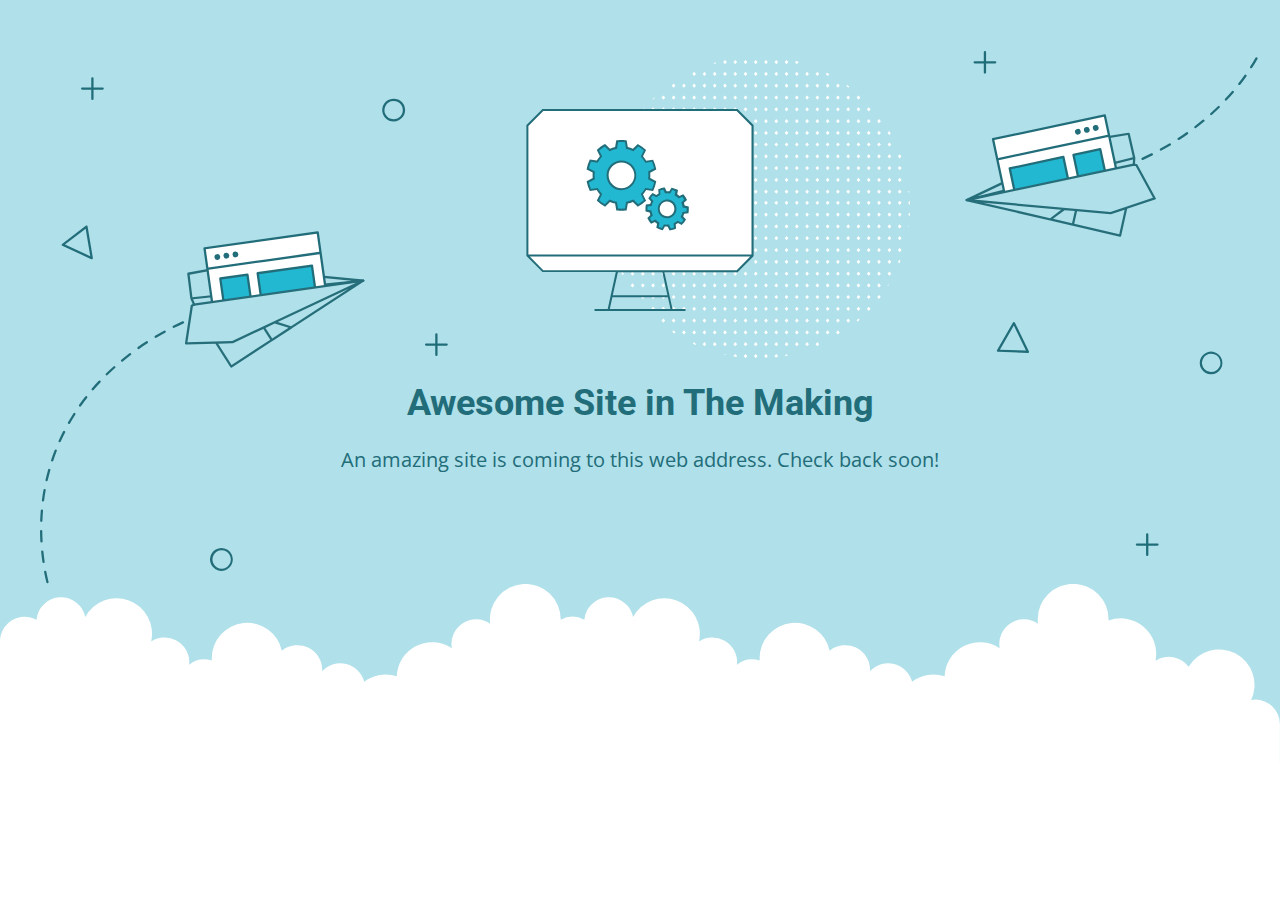
<file: Default.html>
<!DOCTYPE html>
<html lang="en">
<head>
    <meta charset="utf-8" />
    <meta name="viewport" content="width=device-width, initial-scale=1.0">
    <meta http-equiv="cache-control" content="no-store,max-age=0" />
    <meta name="robots" content="noindex" />
    <title>Under construction - Awesome site in the making!</title>
    <link href="https://fonts.googleapis.com/css?family=Open+Sans:400,700%7CRoboto:400,700" rel="stylesheet">
<style>
    * {
        box-sizing: border-box;
        -moz-box-sizing: border-box;
        -webkit-tap-highlight-color: transparent;
    }
    body {
        margin: 0;
        padding: 0;
        height: 100%;
        -webkit-text-size-adjust: 100%;
    }
    .fit-wide {
        position: relative;
        overflow: hidden;
        max-width: 1240px;
        margin: 0 auto;
        padding-top: 60px;
        padding-bottom: 60px;
        padding-left: 20px;
        padding-right: 20px;
    }
    .background-wrap { position: relative; }
    .background-wrap.cloud-blue { background-color: #b0e0e9; }
    .background-wrap.white { background-color: #fff; }
    .title { 
        position: relative; 
        text-align: center;
        margin: 20px auto 10px;
    }
    .title--regular { font-family: 'Roboto', Arial, sans-serif; }
    .title--size-large { font-size: 36px; line-height: 46px; }
    .title--size-semimedium { font-size: 20px; line-height: 28px; }
    .title--weight-normal { font-weight: 400; }
    .title--weight-bold { font-weight: 700; }
    .title--subtitle { 
        padding-bottom: 40px; 
        font-family: 'Open Sans', Arial ,sans-serif; 
        text-align: center;
    }
    .error h1,
    .error p { color: #226d7a; }
    .error--bg__cover {
        position: absolute;
        top: 0;
        width: 100%;
    }
    .error--shape__clouds svg {
        display: block;
    }
    .abstract-half-dot--circle {
        z-index: 0;
        position: absolute;
        left: 15em;
        right: 0;
        width: 300px;
        height: 300px;
        margin: 0 auto;
    }
    .icon-graphic {
        z-index: 1;
        position: relative;
        width: 300px;
        height: 300px;
        margin: 0 auto;
    }
    @media screen and (max-width: 767px) {
        .error--bg__cover { display: none; }
        .abstract-half-dot--circle { left: 0; }
    }
</style>
</head>
<body>
    <div id="container">
        <section class="error content background-wrap cloud-blue">
            <div class="fit-wide">
                <div class="error--bg__cover">
                    <svg id="b84d9c26-c1f1-49ed-af6c-5d5d2e52a772" data-name="Layer 1" xmlns="http://www.w3.org/2000/svg" viewBox="0 0 1085.037 591.033"><title>bg_under_construction</title><path d="M44.929,591.033a1,1,0,0,1-.8-.395c-1.814-2.385-3.607-4.846-5.331-7.313a1,1,0,0,1,1.64-1.146c1.708,2.446,3.485,4.884,5.283,7.249a1,1,0,0,1-.795,1.605Zm-10.314-14.77a1,1,0,0,1-.843-.46c-1.619-2.533-3.207-5.131-4.719-7.722a1,1,0,0,1,1.727-1.008c1.5,2.567,3.072,5.143,4.677,7.651a1,1,0,0,1-.842,1.539ZM25.54,560.705a1,1,0,0,1-.885-.532c-1.406-2.657-2.776-5.375-4.069-8.083a1,1,0,0,1,1.8-.862c1.281,2.683,2.638,5.377,4.031,8.009a1,1,0,0,1-.882,1.468Zm-7.763-16.251a1,1,0,0,1-.92-.608c-1.18-2.759-2.317-5.584-3.38-8.391a1,1,0,1,1,1.87-.709c1.053,2.783,2.18,5.58,3.349,8.315a1,1,0,0,1-.526,1.313A1.012,1.012,0,0,1,17.777,544.454ZM11.4,527.612a1,1,0,0,1-.949-.686c-.943-2.851-1.836-5.76-2.657-8.649a1,1,0,0,1,1.924-.547c.813,2.862,1.7,5.744,2.632,8.569a1,1,0,0,1-.636,1.262A.983.983,0,0,1,11.4,527.612Zm-4.916-17.32a1,1,0,0,1-.972-.769c-.694-2.923-1.333-5.9-1.9-8.845a1,1,0,1,1,1.964-.377c.56,2.918,1.192,5.865,1.88,8.759a1,1,0,0,1-.742,1.2A.968.968,0,0,1,6.488,510.292ZM3.1,492.613a1,1,0,0,1-.988-.855c-.435-2.971-.808-5.992-1.11-8.978a1,1,0,1,1,1.99-.2c.3,2.957.668,5.947,1.1,8.89a1,1,0,0,1-.844,1.133A.918.918,0,0,1,3.1,492.613Zm-1.8-17.9a1,1,0,0,1-1-.945c-.166-3-.265-6.039-.294-9.041a1,1,0,0,1,.99-1.009H1a1,1,0,0,1,1,.99c.029,2.972.127,5.982.292,8.949a1,1,0,0,1-.944,1.054Zm-.17-17.994H1.085a1,1,0,0,1-.963-1.036c.11-3,.293-6.038.542-9.03a1,1,0,0,1,1.993.166c-.247,2.962-.427,5.968-.536,8.938A1,1,0,0,1,1.122,456.714Zm1.5-17.929a.976.976,0,0,1-.132-.009,1,1,0,0,1-.862-1.121c.392-2.977.859-5.983,1.391-8.938a1,1,0,1,1,1.968.353C4.462,432,4,434.97,3.613,437.915A1,1,0,0,1,2.623,438.785Zm3.189-17.707a1.03,1.03,0,0,1-.226-.025,1,1,0,0,1-.75-1.2c.673-2.928,1.427-5.878,2.239-8.765A1,1,0,1,1,9,411.63c-.8,2.857-1.55,5.775-2.216,8.672A1,1,0,0,1,5.812,421.078Zm4.871-17.317a1,1,0,0,1-.949-1.317c.952-2.845,1.986-5.706,3.077-8.5a1,1,0,1,1,1.863.727c-1.078,2.766-2.1,5.6-3.043,8.411A1,1,0,0,1,10.683,403.761Zm6.532-16.752a1.018,1.018,0,0,1-.408-.087,1,1,0,0,1-.5-1.322c1.227-2.742,2.54-5.488,3.9-8.16a1,1,0,0,1,1.782.906c-1.345,2.644-2.643,5.359-3.857,8.071A1,1,0,0,1,17.215,387.009Zm8.151-16.033a.988.988,0,0,1-.5-.132,1,1,0,0,1-.372-1.364c1.485-2.6,3.06-5.2,4.681-7.74a1,1,0,1,1,1.685,1.076c-1.6,2.513-3.161,5.089-4.63,7.656A1,1,0,0,1,25.366,370.976Zm9.678-15.163a1,1,0,0,1-.815-1.578c1.727-2.439,3.544-4.882,5.4-7.257a1,1,0,1,1,1.577,1.231c-1.836,2.35-3.634,4.767-5.343,7.182A1,1,0,0,1,35.044,355.813ZM46.116,341.63a1,1,0,0,1-.759-1.651c1.944-2.268,3.976-4.533,6.039-6.734a1,1,0,1,1,1.459,1.368c-2.043,2.179-4.055,4.422-5.979,6.668A1,1,0,0,1,46.116,341.63ZM58.424,328.5a1,1,0,0,1-.7-1.715c2.134-2.087,4.354-4.169,6.6-6.187a1,1,0,0,1,1.338,1.487c-2.224,2-4.423,4.062-6.537,6.13A1,1,0,0,1,58.424,328.5Zm13.385-12.041a1,1,0,0,1-.639-1.77c2.3-1.9,4.679-3.8,7.078-5.631a1,1,0,0,1,1.214,1.589c-2.377,1.818-4.738,3.7-7.016,5.582A1,1,0,0,1,71.809,316.456ZM86.116,305.52a1,1,0,0,1-.577-1.817c2.442-1.722,4.961-3.429,7.488-5.073a1,1,0,0,1,1.091,1.675c-2.507,1.632-5,3.325-7.427,5.033A1,1,0,0,1,86.116,305.52Zm15.1-9.827a1,1,0,0,1-.516-1.858c2.571-1.542,5.209-3.06,7.841-4.513a1,1,0,1,1,.966,1.751c-2.611,1.441-5.228,2.947-7.777,4.477A1,1,0,0,1,101.213,295.693Zm15.777-8.706a1,1,0,0,1-.452-1.893c2.7-1.366,5.445-2.688,8.152-3.932a1,1,0,0,1,.835,1.818c-2.684,1.233-5.4,2.544-8.085,3.9A1,1,0,0,1,116.99,286.987Z" fill="#226d7a"/><path d="M964.741,140.005a1,1,0,0,1-.418-1.909c2.685-1.233,5.4-2.545,8.084-3.9a1,1,0,1,1,.9,1.785c-2.7,1.365-5.444,2.688-8.152,3.932A1,1,0,0,1,964.741,140.005Zm16.086-8.126a1,1,0,0,1-.485-1.875c2.61-1.44,5.227-2.947,7.779-4.477a1,1,0,1,1,1.029,1.714c-2.572,1.544-5.211,3.062-7.841,4.514A1,1,0,0,1,980.827,131.879Zm15.449-9.27a1,1,0,0,1-.547-1.838c2.513-1.636,5.011-3.329,7.427-5.032a1,1,0,0,1,1.152,1.634c-2.435,1.718-4.955,3.425-7.487,5.074A1.006,1.006,0,0,1,996.276,122.609Zm14.717-10.383a1,1,0,0,1-.609-1.794c2.375-1.814,4.736-3.692,7.018-5.582a1,1,0,1,1,1.275,1.54c-2.3,1.907-4.683,3.8-7.078,5.631A1,1,0,0,1,1010.993,112.226Zm13.863-11.488a1,1,0,0,1-.669-1.744c2.221-2,4.42-4.06,6.536-6.13a1,1,0,0,1,1.4,1.43c-2.136,2.089-4.356,4.171-6.6,6.187A1,1,0,0,1,1024.856,100.738Zm12.864-12.59a1,1,0,0,1-.729-1.684c2.047-2.183,4.058-4.427,5.98-6.668a1,1,0,0,1,1.518,1.3c-1.941,2.264-3.973,4.529-6.039,6.734A1,1,0,0,1,1037.72,88.148Zm11.71-13.665a1,1,0,0,1-.787-1.616c1.83-2.342,3.627-4.758,5.343-7.182a1,1,0,0,1,1.633,1.156c-1.735,2.449-3.551,4.891-5.4,7.257A1,1,0,0,1,1049.43,74.483ZM1059.823,59.8a1,1,0,0,1-.842-1.538c1.6-2.506,3.158-5.082,4.631-7.656a1,1,0,1,1,1.736.993c-1.489,2.6-3.064,5.207-4.681,7.739A1,1,0,0,1,1059.823,59.8Zm8.93-15.613a1,1,0,0,1-.89-1.453c1.343-2.64,2.64-5.356,3.857-8.071a1,1,0,1,1,1.825.817c-1.23,2.746-2.542,5.491-3.9,8.16A1,1,0,0,1,1068.753,44.184Zm7.35-16.411a.986.986,0,0,1-.363-.069,1,1,0,0,1-.569-1.3c1.077-2.759,2.1-5.589,3.044-8.41a1,1,0,0,1,1.9.634c-.953,2.852-1.989,5.713-3.077,8.5A1,1,0,0,1,1076.1,27.773Zm5.707-17.055a.969.969,0,0,1-.271-.038,1,1,0,0,1-.693-1.233c.8-2.856,1.55-5.774,2.216-8.672a1,1,0,0,1,1.949.448c-.674,2.93-1.426,5.879-2.239,8.766A1,1,0,0,1,1081.81,10.718Z" fill="#226d7a"/><path d="M309.461,106.337a9.971,9.971,0,0,1-7.251-3.106h0a10.012,10.012,0,1,1,7.251,3.106Zm0-17.992a8,8,0,0,0-5.8,13.508h0a8,8,0,1,0,5.8-13.508Z" fill="#226d7a"/><path d="M158.863,499.538l-.261,0a10.019,10.019,0,1,1,.261,0Zm-.012-18a8.042,8.042,0,1,0,.208,0C158.99,481.539,158.92,481.538,158.851,481.538Z" fill="#226d7a"/><path d="M1024.863,327.538c-.087,0-.174,0-.261,0a9.927,9.927,0,1,1,.261,0Zm-.012-18a8,8,0,0,0-5.794,13.511h0a7.945,7.945,0,0,0,5.6,2.486,8.038,8.038,0,0,0,5.715-2.2,8,8,0,0,0-5.309-13.8Z" fill="#226d7a"/><path d="M45.272,226.85a1,1,0,0,1-.417-.09L19.49,215.14a1,1,0,0,1-.191-1.7l20.758-15.9a1,1,0,0,1,1.594.629l4.607,27.516a1,1,0,0,1-.986,1.165ZM21.835,214.014l22.139,10.142-4.021-24.018Z" fill="#226d7a"/><path d="M864.386,308.865h-.037l-26.128-.969a1,1,0,0,1-.828-1.5L851.37,282.25a.968.968,0,0,1,.9-.5,1,1,0,0,1,.863.564l12.152,25.114a1,1,0,0,1-.9,1.435Zm-24.429-2.906,22.8.845-10.606-21.92Z" fill="#226d7a"/><path d="M54.856,76.538h-8v-8a1,1,0,0,0-2,0v8h-8a1,1,0,0,0,0,2h8v8a1,1,0,0,0,2,0v-8h8a1,1,0,1,0,0-2Z" fill="#206d7a"/><path d="M355.856,300.538h-8v-8a1,1,0,0,0-2,0v8h-8a1,1,0,0,0,0,2h8v8a1,1,0,0,0,2,0v-8h8a1,1,0,0,0,0-2Z" fill="#206d7a"/><path d="M977.856,475.538h-8v-8a1,1,0,0,0-2,0v8h-8a1,1,0,0,0,0,2h8v8a1,1,0,0,0,2,0v-8h8a1,1,0,0,0,0-2Z" fill="#206d7a"/><path d="M835.856,53.538h-8v-8a1,1,0,0,0-2,0v8h-8a1,1,0,0,0,0,2h8v8a1,1,0,1,0,2,0v-8h8a1,1,0,0,0,0-2Z" fill="#206d7a"/><path d="M283.817,245.786c0-.022.013-.042.018-.064a1.045,1.045,0,0,0,.008-.2c0-.03.011-.056.008-.085,0-.011-.008-.019-.009-.029s0-.027,0-.04v0c0-.007-.006-.014-.008-.02a.985.985,0,0,0-.088-.253.787.787,0,0,0-.039-.07c-.006-.009-.006-.02-.012-.029s-.04-.036-.057-.058a.974.974,0,0,0-.121-.143.887.887,0,0,0-.078-.059.917.917,0,0,0-.086-.05.981.981,0,0,0-.137-.07.917.917,0,0,0-.119-.038.785.785,0,0,0-.082-.015c-.022,0-.041-.015-.063-.017L160,232.857a1.019,1.019,0,0,0-.281.013l-30.052,5.685a1,1,0,0,0-.807,1.1l2.662,21.56a1.015,1.015,0,0,0,.074.272l1.966,4.574-1.156.577a1,1,0,0,0-.542.745l-5,33a1,1,0,0,0,.989,1.15h.027l25.641-.706L166.5,321.225a1,1,0,0,0,.632.44.949.949,0,0,0,.212.023,1,1,0,0,0,.545-.161l35.45-23.063a.819.819,0,0,0,.091-.041c.024-.015.036-.038.057-.055L220.349,287.4a.985.985,0,0,0,.134-.086L283.4,246.376c.023-.014.035-.038.056-.054a.98.98,0,0,0,.136-.121.848.848,0,0,0,.06-.072c.019-.026.036-.051.052-.078a.98.98,0,0,0,.072-.154A.863.863,0,0,0,283.817,245.786ZM203.178,296.18l-5.9-9.233,8.092-3.811,12.136,3.725Zm16.509-10.74-11.631-3.57,62-29.2Zm-59.732-50.579L272.732,245.58,133.39,260l-2.427-19.656ZM133.767,268.2l1.536-.768a1,1,0,0,0,.472-1.289l-1.8-4.191,143.139-14.814L168.2,298.427l-39.18,1.078Zm33.874,51.1-11.788-18.532,12.615-.347a1,1,0,0,0,.4-.1l26.583-12.519,6.052,9.464Z" fill="#256e7a"/><polygon points="249.581 250.259 242.998 203.42 143.972 217.337 150.573 264.308 249.581 250.259" fill="#fff"/><path d="M149.583,264.448l1.98-.281-3.957-28.154,48.523-6.82,48.523-6.819,3.939,28.026,1.98-.281-6.583-46.838a1,1,0,0,0-1.129-.852l-99.026,13.918a1,1,0,0,0-.852,1.129Zm92.564-59.9,2.227,15.844-48.523,6.82-48.523,6.819L145.1,218.188Z" fill="#226d7a"/><polygon points="184.236 259.531 181.538 240.333 157.771 243.673 160.474 262.903 184.236 259.531" fill="#22b8d1"/><polygon points="240.67 251.524 237.983 232.4 190.45 239.08 193.146 258.267 240.67 251.524" fill="#22b8d1"/><path d="M194.137,258.126l-2.558-18.195,45.553-6.4,2.548,18.135,1.98-.281-2.687-19.122a1,1,0,0,0-1.129-.852l-47.533,6.681a1,1,0,0,0-.851,1.129l2.7,19.188Z" fill="#226d7a"/><path d="M161.464,262.762,158.9,244.524l21.787-3.062,2.558,18.21,1.981-.281-2.7-19.2a1,1,0,0,0-1.13-.851l-23.766,3.34a1,1,0,0,0-.851,1.129l2.7,19.231Z" fill="#226d7a"/><path d="M154.779,222.382a2.537,2.537,0,1,1-2.128,2.824,2.5,2.5,0,0,1,2.128-2.824" fill="#226d7a"/><path d="M162.7,221.269a2.537,2.537,0,1,1-2.128,2.823,2.5,2.5,0,0,1,2.128-2.823" fill="#226d7a"/><path d="M170.623,220.155a2.538,2.538,0,1,1-2.128,2.824,2.5,2.5,0,0,1,2.128-2.824" fill="#226d7a"/><path d="M134.855,267.538a1,1,0,0,1-.14-1.99l148-21a1,1,0,1,1,.282,1.98l-148,21A.988.988,0,0,1,134.855,267.538Z" fill="#256e7a"/><path d="M810.138,175.693a.98.98,0,0,0,.121.12c.025.02.049.038.075.056s.053.032.082.047a.991.991,0,0,0,.169.067c.025.008.044.026.07.032l73.125,16.944a.9.9,0,0,0,.155.036l19.6,4.542c.026.008.046.026.072.032a.859.859,0,0,0,.1.008l41.2,9.547a1,1,0,0,0,.568-.035.941.941,0,0,0,.191-.094,1,1,0,0,0,.443-.63l5.214-23.6,24.336-8.106.026-.009a1,1,0,0,0,.536-1.419l-15.986-29.3a1,1,0,0,0-.763-.515l-1.284-.147.283-4.97a.947.947,0,0,0-.024-.281l-4.872-21.17a1,1,0,0,0-1.136-.763l-30.185,4.936a1.007,1.007,0,0,0-.268.084L810.452,174.137c-.02.01-.034.027-.054.037s-.048.026-.072.042a.944.944,0,0,0-.1.078.92.92,0,0,0-.1.112c-.022.026-.045.048-.065.076s-.037.053-.052.082a.986.986,0,0,0-.065.177.621.621,0,0,0-.034.074c0,.01,0,.02,0,.031,0,.026-.01.051-.013.078a1,1,0,0,0,0,.268c0,.007,0,.015,0,.022v0c0,.013.01.024.013.037s0,.02,0,.031c.008.028.027.049.037.077a.931.931,0,0,0,.077.187.522.522,0,0,0,.038.054A1.1,1.1,0,0,0,810.138,175.693Zm76.289,15.826,10.131-7.651,8.907.814-2.39,10.7Zm-61.081-14.153L893.6,183.6l-9.709,7.333Zm126.492-59.155,4.442,19.3L820.409,171.618l102.31-48.645Zm22.056,54.928-37.186,12.387L816.825,174.579,956.4,139.544l-.259,4.554a1,1,0,0,0,.884,1.051l1.706.2Zm-68.871,22.689,2.45-10.963,29.261,2.672a1.009,1.009,0,0,0,.408-.048l11.972-3.988-4.738,21.446Z" fill="#256e7a"/><polygon points="843.764 168.096 833.93 121.83 931.745 101.039 941.606 147.435 843.764 168.096" fill="#fff"/><path d="M932.723,100.831a1,1,0,0,0-1.186-.77l-97.815,20.791a1,1,0,0,0-.77,1.186l9.834,46.265,1.957-.413-5.885-27.683,47.93-10.188,47.929-10.187,5.911,27.809,1.957-.413Zm-1.749,1.394,3.327,15.65-47.929,10.188-47.93,10.188L835.116,122.6Z" fill="#226d7a"/><polygon points="908.34 154.46 904.309 135.496 927.785 130.506 931.822 149.501 908.34 154.46" fill="#22b8d1"/><polygon points="852.57 166.237 848.555 147.347 895.506 137.367 899.534 156.319 852.57 166.237" fill="#22b8d1"/><path d="M898.556,156.526l-3.82-17.972-44.995,9.563,3.807,17.913-1.956.414-4.016-18.889a1,1,0,0,1,.771-1.186l46.951-9.98a1,1,0,0,1,1.186.771l4.029,18.953Z" fill="#226d7a"/><path d="M930.844,149.708l-3.829-18.015-21.52,4.574,3.824,17.986-1.957.413L903.331,135.7a1,1,0,0,1,.77-1.186l23.476-4.99a1,1,0,0,1,1.186.771l4.037,19Z" fill="#226d7a"/><path d="M923.315,109.476a2.538,2.538,0,1,0,2.965,1.926,2.5,2.5,0,0,0-2.965-1.926" fill="#226d7a"/><path d="M915.489,111.139a2.538,2.538,0,1,0,2.966,1.926,2.5,2.5,0,0,0-2.966-1.926" fill="#226d7a"/><path d="M907.664,112.8a2.537,2.537,0,1,0,2.965,1.925,2.5,2.5,0,0,0-2.965-1.925" fill="#226d7a"/><path d="M957.482,145.094a1,1,0,0,0-.55-1.918L810.675,174.062a1,1,0,1,0,.413,1.957l146.257-30.885A1.075,1.075,0,0,0,957.482,145.094Z" fill="#256e7a"/></svg>
                </div>
                <div>
                    <div class="abstract-half-dot--circle">
                        <svg id="a57f7293-9654-4013-9c82-7cad22fc3689" data-name="Layer 1" xmlns="http://www.w3.org/2000/svg" viewBox="0 0 300 298.181"><title>circle_dots</title><polygon points="145.742 133.848 147.581 131.734 145.742 129.621 143.904 131.734 145.742 133.848" fill="#fff"/><polygon points="145.742 122.041 147.581 119.928 145.742 117.814 143.904 119.928 145.742 122.041" fill="#fff"/><polygon points="145.742 110.235 147.581 108.122 145.742 106.008 143.904 108.122 145.742 110.235" fill="#fff"/><polygon points="145.742 98.429 147.581 96.316 145.742 94.202 143.904 96.316 145.742 98.429" fill="#fff"/><polygon points="145.742 86.624 147.581 84.51 145.742 82.396 143.904 84.51 145.742 86.624" fill="#fff"/><polygon points="156.015 129.621 154.177 131.734 156.015 133.848 157.854 131.734 156.015 129.621" fill="#fff"/><polygon points="156.015 117.814 154.177 119.928 156.015 122.041 157.854 119.928 156.015 117.814" fill="#fff"/><polygon points="156.015 106.008 154.177 108.122 156.015 110.235 157.854 108.122 156.015 106.008" fill="#fff"/><polygon points="156.015 94.202 154.177 96.316 156.015 98.429 157.854 96.316 156.015 94.202" fill="#fff"/><polygon points="156.015 82.396 154.177 84.51 156.015 86.624 157.854 84.51 156.015 82.396" fill="#fff"/><polygon points="166.288 129.621 164.45 131.734 166.288 133.848 168.13 131.734 166.288 129.621" fill="#fff"/><polygon points="166.288 117.814 164.45 119.928 166.288 122.041 168.13 119.928 166.288 117.814" fill="#fff"/><polygon points="166.288 106.008 164.45 108.122 166.288 110.235 168.13 108.122 166.288 106.008" fill="#fff"/><polygon points="166.288 94.202 164.45 96.316 166.288 98.429 168.13 96.316 166.288 94.202" fill="#fff"/><polygon points="168.128 84.51 166.288 82.396 164.45 84.51 166.288 86.624 168.128 84.51" fill="#fff"/><polygon points="176.563 129.621 174.724 131.734 176.563 133.848 178.401 131.734 176.563 129.621" fill="#fff"/><polygon points="176.563 117.814 174.724 119.928 176.563 122.041 178.401 119.928 176.563 117.814" fill="#fff"/><polygon points="176.563 106.008 174.724 108.122 176.563 110.235 178.401 108.122 176.563 106.008" fill="#fff"/><polygon points="176.563 94.202 174.724 96.316 176.563 98.429 178.401 96.316 176.563 94.202" fill="#fff"/><polygon points="176.563 82.396 174.724 84.51 176.563 86.624 178.401 84.51 176.563 82.396" fill="#fff"/><polygon points="186.835 129.621 184.997 131.734 186.835 133.848 188.674 131.734 186.835 129.621" fill="#fff"/><polygon points="186.835 117.814 184.997 119.928 186.835 122.041 188.674 119.928 186.835 117.814" fill="#fff"/><polygon points="186.835 106.008 184.997 108.122 186.835 110.235 188.674 108.122 186.835 106.008" fill="#fff"/><polygon points="186.835 94.202 184.997 96.316 186.835 98.429 188.674 96.316 186.835 94.202" fill="#fff"/><polygon points="186.835 82.396 184.997 84.51 186.835 86.624 188.674 84.51 186.835 82.396" fill="#fff"/><polygon points="197.11 129.621 195.268 131.734 197.11 133.848 198.948 131.734 197.11 129.621" fill="#fff"/><polygon points="197.11 117.814 195.268 119.928 197.11 122.041 198.948 119.928 197.11 117.814" fill="#fff"/><polygon points="197.11 106.008 195.268 108.122 197.11 110.235 198.948 108.122 197.11 106.008" fill="#fff"/><polygon points="197.11 94.202 195.268 96.316 197.11 98.429 198.948 96.316 197.11 94.202" fill="#fff"/><polygon points="197.11 82.396 195.27 84.51 197.11 86.624 198.948 84.51 197.11 82.396" fill="#fff"/><polygon points="207.383 129.621 205.545 131.734 207.383 133.848 209.221 131.734 207.383 129.621" fill="#fff"/><polygon points="207.383 117.814 205.545 119.928 207.383 122.041 209.221 119.928 207.383 117.814" fill="#fff"/><polygon points="207.383 106.008 205.545 108.122 207.383 110.235 209.221 108.122 207.383 106.008" fill="#fff"/><polygon points="207.383 94.202 205.545 96.316 207.383 98.429 209.221 96.316 207.383 94.202" fill="#fff"/><polygon points="207.383 82.396 205.545 84.51 207.383 86.624 209.221 84.51 207.383 82.396" fill="#fff"/><polygon points="217.656 129.621 215.817 131.734 217.656 133.848 219.497 131.734 217.656 129.621" fill="#fff"/><polygon points="217.656 117.814 215.817 119.928 217.656 122.041 219.497 119.928 217.656 117.814" fill="#fff"/><polygon points="217.656 106.008 215.817 108.122 217.656 110.235 219.497 108.122 217.656 106.008" fill="#fff"/><polygon points="217.656 94.202 215.817 96.316 217.656 98.429 219.497 96.316 217.656 94.202" fill="#fff"/><polygon points="219.496 84.51 217.656 82.396 215.817 84.51 217.656 86.624 219.496 84.51" fill="#fff"/><polygon points="227.93 129.621 226.092 131.734 227.93 133.848 229.769 131.734 227.93 129.621" fill="#fff"/><polygon points="227.93 117.814 226.092 119.928 227.93 122.041 229.769 119.928 227.93 117.814" fill="#fff"/><polygon points="227.93 106.008 226.092 108.122 227.93 110.235 229.769 108.122 227.93 106.008" fill="#fff"/><polygon points="227.93 94.202 226.092 96.316 227.93 98.429 229.769 96.316 227.93 94.202" fill="#fff"/><polygon points="227.93 82.396 226.092 84.51 227.93 86.624 229.769 84.51 227.93 82.396" fill="#fff"/><polygon points="238.203 129.621 236.365 131.734 238.203 133.848 240.042 131.734 238.203 129.621" fill="#fff"/><polygon points="238.203 117.814 236.365 119.928 238.203 122.041 240.042 119.928 238.203 117.814" fill="#fff"/><polygon points="238.203 106.008 236.365 108.122 238.203 110.235 240.042 108.122 238.203 106.008" fill="#fff"/><polygon points="238.203 94.202 236.365 96.316 238.203 98.429 240.042 96.316 238.203 94.202" fill="#fff"/><polygon points="238.203 82.396 236.365 84.51 238.203 86.624 240.042 84.51 238.203 82.396" fill="#fff"/><polygon points="248.478 133.848 250.316 131.734 248.478 129.621 246.636 131.734 248.478 133.848" fill="#fff"/><polygon points="248.478 122.041 250.316 119.928 248.478 117.814 246.636 119.928 248.478 122.041" fill="#fff"/><polygon points="248.478 110.235 250.316 108.122 248.478 106.008 246.636 108.122 248.478 110.235" fill="#fff"/><polygon points="248.478 98.429 250.316 96.316 248.478 94.202 246.636 96.316 248.478 98.429" fill="#fff"/><polygon points="246.638 84.51 248.478 86.624 250.316 84.51 248.478 82.396 246.638 84.51" fill="#fff"/><polygon points="258.751 129.621 256.912 131.734 258.751 133.848 260.589 131.734 258.751 129.621" fill="#fff"/><polygon points="258.751 117.814 256.912 119.928 258.751 122.041 260.589 119.928 258.751 117.814" fill="#fff"/><polygon points="258.751 106.008 256.912 108.122 258.751 110.235 260.589 108.122 258.751 106.008" fill="#fff"/><polygon points="258.751 94.202 256.912 96.316 258.751 98.429 260.589 96.316 258.751 94.202" fill="#fff"/><polygon points="258.751 82.396 256.912 84.51 258.751 86.624 260.589 84.51 258.751 82.396" fill="#fff"/><polygon points="269.023 129.621 267.185 131.734 269.023 133.848 270.865 131.734 269.023 129.621" fill="#fff"/><polygon points="269.023 117.814 267.185 119.928 269.023 122.041 270.865 119.928 269.023 117.814" fill="#fff"/><polygon points="269.023 106.008 267.185 108.122 269.023 110.235 270.865 108.122 269.023 106.008" fill="#fff"/><polygon points="269.023 94.202 267.185 96.316 269.023 98.429 270.865 96.316 269.023 94.202" fill="#fff"/><polygon points="270.863 84.51 269.023 82.396 267.185 84.51 269.023 86.624 270.863 84.51" fill="#fff"/><polygon points="145.742 75.064 147.581 72.95 145.742 70.837 143.904 72.95 145.742 75.064" fill="#fff"/><polygon points="145.742 63.258 147.581 61.144 145.742 59.031 143.904 61.144 145.742 63.258" fill="#fff"/><polygon points="145.742 51.452 147.581 49.338 145.742 47.225 143.904 49.338 145.742 51.452" fill="#fff"/><polygon points="145.742 39.646 147.581 37.532 145.742 35.419 143.904 37.532 145.742 39.646" fill="#fff"/><polygon points="145.742 27.84 147.581 25.726 145.742 23.612 143.904 25.726 145.742 27.84" fill="#fff"/><polygon points="147.581 13.92 145.742 11.806 143.904 13.92 145.742 16.033 147.581 13.92" fill="#fff"/><polygon points="143.904 2.114 145.742 4.227 147.581 2.114 145.742 0 143.904 2.114" fill="#fff"/><polygon points="156.015 70.837 154.177 72.95 156.015 75.064 157.854 72.95 156.015 70.837" fill="#fff"/><polygon points="156.015 59.031 154.177 61.144 156.015 63.258 157.854 61.144 156.015 59.031" fill="#fff"/><polygon points="156.015 47.225 154.177 49.338 156.015 51.452 157.854 49.338 156.015 47.225" fill="#fff"/><polygon points="156.015 35.419 154.177 37.532 156.015 39.646 157.854 37.532 156.015 35.419" fill="#fff"/><polygon points="156.015 23.612 154.177 25.726 156.015 27.84 157.854 25.726 156.015 23.612" fill="#fff"/><polygon points="156.015 11.806 154.177 13.92 156.015 16.033 157.854 13.92 156.015 11.806" fill="#fff"/><polygon points="156.015 0 154.177 2.114 156.015 4.227 157.854 2.114 156.015 0" fill="#fff"/><polygon points="166.288 70.837 164.45 72.95 166.288 75.064 168.13 72.95 166.288 70.837" fill="#fff"/><polygon points="166.288 59.031 164.45 61.144 166.288 63.258 168.13 61.144 166.288 59.031" fill="#fff"/><polygon points="166.288 47.225 164.45 49.338 166.288 51.452 168.13 49.338 166.288 47.225" fill="#fff"/><polygon points="166.288 35.419 164.45 37.532 166.288 39.646 168.13 37.532 166.288 35.419" fill="#fff"/><polygon points="166.288 23.612 164.45 25.726 166.288 27.84 168.13 25.726 166.288 23.612" fill="#fff"/><polygon points="166.288 11.806 164.45 13.92 166.288 16.033 168.13 13.92 166.288 11.806" fill="#fff"/><polygon points="166.288 0 164.45 2.114 166.288 4.227 168.13 2.114 166.288 0" fill="#fff"/><polygon points="176.563 70.837 174.724 72.95 176.563 75.064 178.401 72.95 176.563 70.837" fill="#fff"/><polygon points="176.563 59.031 174.724 61.144 176.563 63.258 178.401 61.144 176.563 59.031" fill="#fff"/><polygon points="176.563 47.225 174.724 49.338 176.563 51.452 178.401 49.338 176.563 47.225" fill="#fff"/><polygon points="176.563 35.419 174.724 37.532 176.563 39.646 178.401 37.532 176.563 35.419" fill="#fff"/><polygon points="176.563 23.612 174.724 25.726 176.563 27.84 178.401 25.726 176.563 23.612" fill="#fff"/><polygon points="176.563 11.806 174.724 13.92 176.563 16.033 178.401 13.92 176.563 11.806" fill="#fff"/><polygon points="176.563 0 174.724 2.114 176.563 4.227 178.401 2.114 176.563 0" fill="#fff"/><polygon points="186.835 70.837 184.997 72.95 186.835 75.064 188.674 72.95 186.835 70.837" fill="#fff"/><polygon points="186.835 59.031 184.997 61.144 186.835 63.258 188.674 61.144 186.835 59.031" fill="#fff"/><polygon points="186.835 47.225 184.997 49.338 186.835 51.452 188.674 49.338 186.835 47.225" fill="#fff"/><polygon points="186.835 35.419 184.997 37.532 186.835 39.646 188.674 37.532 186.835 35.419" fill="#fff"/><polygon points="186.835 23.612 184.997 25.726 186.835 27.84 188.674 25.726 186.835 23.612" fill="#fff"/><polygon points="186.835 11.806 184.997 13.92 186.835 16.033 188.674 13.92 186.835 11.806" fill="#fff"/><path d="M186.835,4.227l1.839-2.113-.31-.356c-.826-.225-1.651-.45-2.483-.661L185,2.114Z" fill="#fff"/><polygon points="197.11 70.837 195.268 72.95 197.11 75.064 198.948 72.95 197.11 70.837" fill="#fff"/><polygon points="197.11 59.031 195.268 61.144 197.11 63.258 198.948 61.144 197.11 59.031" fill="#fff"/><polygon points="197.11 47.225 195.268 49.338 197.11 51.452 198.948 49.338 197.11 47.225" fill="#fff"/><polygon points="197.11 35.419 195.268 37.532 197.11 39.646 198.948 37.532 197.11 35.419" fill="#fff"/><polygon points="197.11 23.612 195.268 25.726 197.11 27.84 198.948 25.726 197.11 23.612" fill="#fff"/><polygon points="197.11 11.806 195.268 13.92 197.11 16.033 198.948 13.92 197.11 11.806" fill="#fff"/><polygon points="207.383 70.837 205.545 72.95 207.383 75.064 209.221 72.95 207.383 70.837" fill="#fff"/><polygon points="207.383 59.031 205.545 61.144 207.383 63.258 209.221 61.144 207.383 59.031" fill="#fff"/><polygon points="207.383 47.225 205.545 49.338 207.383 51.452 209.221 49.338 207.383 47.225" fill="#fff"/><polygon points="207.383 35.419 205.545 37.532 207.383 39.646 209.221 37.532 207.383 35.419" fill="#fff"/><polygon points="207.383 23.612 205.545 25.726 207.383 27.84 209.221 25.726 207.383 23.612" fill="#fff"/><polygon points="207.383 11.806 205.545 13.92 207.383 16.033 209.221 13.92 207.383 11.806" fill="#fff"/><polygon points="217.656 70.837 215.817 72.95 217.656 75.064 219.497 72.95 217.656 70.837" fill="#fff"/><polygon points="217.656 59.031 215.817 61.144 217.656 63.258 219.497 61.144 217.656 59.031" fill="#fff"/><polygon points="217.656 47.225 215.817 49.338 217.656 51.452 219.497 49.338 217.656 47.225" fill="#fff"/><polygon points="217.656 35.419 215.817 37.532 217.656 39.646 219.497 37.532 217.656 35.419" fill="#fff"/><polygon points="217.656 23.612 215.817 25.726 217.656 27.84 219.497 25.726 217.656 23.612" fill="#fff"/><path d="M217.656,16.033l1.753-2.011c-.842-.445-1.685-.887-2.535-1.317l-1.057,1.215Z" fill="#fff"/><polygon points="227.93 70.837 226.092 72.95 227.93 75.064 229.769 72.95 227.93 70.837" fill="#fff"/><polygon points="227.93 59.031 226.092 61.144 227.93 63.258 229.769 61.144 227.93 59.031" fill="#fff"/><polygon points="227.93 47.225 226.092 49.338 227.93 51.452 229.769 49.338 227.93 47.225" fill="#fff"/><polygon points="227.93 35.419 226.092 37.532 227.93 39.646 229.769 37.532 227.93 35.419" fill="#fff"/><polygon points="227.93 23.612 226.092 25.726 227.93 27.84 229.769 25.726 227.93 23.612" fill="#fff"/><polygon points="238.203 70.837 236.365 72.95 238.203 75.064 240.042 72.95 238.203 70.837" fill="#fff"/><polygon points="238.203 59.031 236.365 61.144 238.203 63.258 240.042 61.144 238.203 59.031" fill="#fff"/><polygon points="238.203 47.225 236.365 49.338 238.203 51.452 240.042 49.338 238.203 47.225" fill="#fff"/><polygon points="238.203 35.419 236.365 37.532 238.203 39.646 240.042 37.532 238.203 35.419" fill="#fff"/><path d="M236.365,25.726,238.2,27.84l1.084-1.246c-.744-.555-1.5-1.1-2.25-1.641Z" fill="#fff"/><polygon points="248.478 75.064 250.316 72.95 248.478 70.837 246.636 72.95 248.478 75.064" fill="#fff"/><polygon points="248.478 63.258 250.316 61.144 248.478 59.031 246.636 61.144 248.478 63.258" fill="#fff"/><polygon points="250.316 49.338 248.478 47.225 246.636 49.338 248.478 51.452 250.316 49.338" fill="#fff"/><polygon points="246.636 37.532 248.478 39.646 250.316 37.532 248.478 35.419 246.636 37.532" fill="#fff"/><polygon points="258.751 70.837 256.912 72.95 258.751 75.064 260.589 72.95 258.751 70.837" fill="#fff"/><polygon points="258.751 59.031 256.912 61.144 258.751 63.258 260.589 61.144 258.751 59.031" fill="#fff"/><polygon points="258.751 47.225 256.912 49.338 258.751 51.452 260.589 49.338 258.751 47.225" fill="#fff"/><polygon points="269.023 70.837 267.185 72.95 269.023 75.064 270.865 72.95 269.023 70.837" fill="#fff"/><polygon points="269.023 59.031 267.185 61.144 269.023 63.258 270.865 61.144 269.023 59.031" fill="#fff"/><polygon points="279.445 129.621 277.607 131.734 279.445 133.848 281.284 131.734 279.445 129.621" fill="#fff"/><polygon points="279.445 117.814 277.607 119.928 279.445 122.041 281.284 119.928 279.445 117.814" fill="#fff"/><polygon points="279.445 106.008 277.607 108.122 279.445 110.235 281.284 108.122 279.445 106.008" fill="#fff"/><polygon points="279.445 94.202 277.607 96.316 279.445 98.429 281.284 96.316 279.445 94.202" fill="#fff"/><polygon points="279.445 82.396 277.607 84.51 279.445 86.624 281.284 84.51 279.445 82.396" fill="#fff"/><polygon points="289.718 129.621 287.88 131.734 289.718 133.848 291.56 131.734 289.718 129.621" fill="#fff"/><polygon points="289.718 117.814 287.88 119.928 289.718 122.041 291.56 119.928 289.718 117.814" fill="#fff"/><polygon points="289.718 106.008 287.88 108.122 289.718 110.235 291.56 108.122 289.718 106.008" fill="#fff"/><path d="M287.88,96.316l1.838,2.113,1.515-1.739c-.151-.422-.3-.846-.451-1.267L289.718,94.2Z" fill="#fff"/><path d="M299.092,130.656l-.938,1.078,1.192,1.37Q299.229,131.877,299.092,130.656Z" fill="#fff"/><path d="M279.445,75.064l1.241-1.427q-.721-1.278-1.466-2.541l-1.613,1.854Z" fill="#fff"/><polygon points="1.838 129.621 0 131.734 1.838 133.848 3.677 131.734 1.838 129.621" fill="#fff"/><polygon points="1.838 117.814 0 119.928 1.838 122.041 3.677 119.928 1.838 117.814" fill="#fff"/><path d="M1.838,110.235l1.839-2.113-1.534-1.764q-.456,1.6-.876,3.22Z" fill="#fff"/><polygon points="12.113 129.621 10.271 131.734 12.113 133.848 13.951 131.734 12.113 129.621" fill="#fff"/><polygon points="12.113 117.814 10.271 119.928 12.113 122.041 13.951 119.928 12.113 117.814" fill="#fff"/><polygon points="12.113 106.008 10.271 108.122 12.113 110.235 13.951 108.122 12.113 106.008" fill="#fff"/><polygon points="12.113 94.202 10.271 96.316 12.113 98.429 13.951 96.316 12.113 94.202" fill="#fff"/><polygon points="12.113 82.396 10.273 84.51 12.113 86.624 13.951 84.51 12.113 82.396" fill="#fff"/><polygon points="22.533 129.621 20.695 131.734 22.533 133.848 24.371 131.734 22.533 129.621" fill="#fff"/><polygon points="22.533 117.814 20.695 119.928 22.533 122.041 24.371 119.928 22.533 117.814" fill="#fff"/><polygon points="22.533 106.008 20.695 108.122 22.533 110.235 24.371 108.122 22.533 106.008" fill="#fff"/><polygon points="22.533 94.202 20.695 96.316 22.533 98.429 24.371 96.316 22.533 94.202" fill="#fff"/><polygon points="22.533 82.396 20.695 84.51 22.533 86.624 24.371 84.51 22.533 82.396" fill="#fff"/><polygon points="32.808 129.621 30.966 131.734 32.808 133.848 34.646 131.734 32.808 129.621" fill="#fff"/><polygon points="32.808 117.814 30.966 119.928 32.808 122.041 34.646 119.928 32.808 117.814" fill="#fff"/><polygon points="32.808 106.008 30.966 108.122 32.808 110.235 34.646 108.122 32.808 106.008" fill="#fff"/><polygon points="32.808 94.202 30.966 96.316 32.808 98.429 34.646 96.316 32.808 94.202" fill="#fff"/><polygon points="32.808 82.396 30.968 84.51 32.808 86.624 34.646 84.51 32.808 82.396" fill="#fff"/><polygon points="43.08 129.621 41.242 131.734 43.08 133.848 44.919 131.734 43.08 129.621" fill="#fff"/><polygon points="43.08 117.814 41.242 119.928 43.08 122.041 44.919 119.928 43.08 117.814" fill="#fff"/><polygon points="43.08 106.008 41.242 108.122 43.08 110.235 44.919 108.122 43.08 106.008" fill="#fff"/><polygon points="43.08 94.202 41.242 96.316 43.08 98.429 44.919 96.316 43.08 94.202" fill="#fff"/><polygon points="43.08 82.396 41.242 84.51 43.08 86.624 44.919 84.51 43.08 82.396" fill="#fff"/><polygon points="53.353 129.621 51.515 131.734 53.353 133.848 55.195 131.734 53.353 129.621" fill="#fff"/><polygon points="53.353 117.814 51.515 119.928 53.353 122.041 55.195 119.928 53.353 117.814" fill="#fff"/><polygon points="53.353 106.008 51.515 108.122 53.353 110.235 55.195 108.122 53.353 106.008" fill="#fff"/><polygon points="53.353 94.202 51.515 96.316 53.353 98.429 55.195 96.316 53.353 94.202" fill="#fff"/><polygon points="55.193 84.51 53.353 82.396 51.515 84.51 53.353 86.624 55.193 84.51" fill="#fff"/><polygon points="63.628 129.621 61.789 131.734 63.628 133.848 65.466 131.734 63.628 129.621" fill="#fff"/><polygon points="63.628 117.814 61.789 119.928 63.628 122.041 65.466 119.928 63.628 117.814" fill="#fff"/><polygon points="63.628 106.008 61.789 108.122 63.628 110.235 65.466 108.122 63.628 106.008" fill="#fff"/><polygon points="63.628 94.202 61.789 96.316 63.628 98.429 65.466 96.316 63.628 94.202" fill="#fff"/><polygon points="63.628 82.396 61.789 84.51 63.628 86.624 65.466 84.51 63.628 82.396" fill="#fff"/><polygon points="73.901 129.621 72.062 131.734 73.901 133.848 75.739 131.734 73.901 129.621" fill="#fff"/><polygon points="73.901 117.814 72.062 119.928 73.901 122.041 75.739 119.928 73.901 117.814" fill="#fff"/><polygon points="73.901 106.008 72.062 108.122 73.901 110.235 75.739 108.122 73.901 106.008" fill="#fff"/><polygon points="73.901 94.202 72.062 96.316 73.901 98.429 75.739 96.316 73.901 94.202" fill="#fff"/><polygon points="73.901 82.396 72.062 84.51 73.901 86.624 75.739 84.51 73.901 82.396" fill="#fff"/><polygon points="84.174 129.621 82.335 131.734 84.174 133.848 86.015 131.734 84.174 129.621" fill="#fff"/><polygon points="84.174 117.814 82.335 119.928 84.174 122.041 86.015 119.928 84.174 117.814" fill="#fff"/><polygon points="84.174 106.008 82.335 108.122 84.174 110.235 86.015 108.122 84.174 106.008" fill="#fff"/><polygon points="84.174 94.202 82.335 96.316 84.174 98.429 86.015 96.316 84.174 94.202" fill="#fff"/><polygon points="86.014 84.51 84.174 82.396 82.335 84.51 84.174 86.624 86.014 84.51" fill="#fff"/><polygon points="94.448 129.621 92.61 131.734 94.448 133.848 96.286 131.734 94.448 129.621" fill="#fff"/><polygon points="94.448 117.814 92.61 119.928 94.448 122.041 96.286 119.928 94.448 117.814" fill="#fff"/><polygon points="94.448 106.008 92.61 108.122 94.448 110.235 96.286 108.122 94.448 106.008" fill="#fff"/><polygon points="94.448 94.202 92.61 96.316 94.448 98.429 96.286 96.316 94.448 94.202" fill="#fff"/><polygon points="94.448 82.396 92.61 84.51 94.448 86.624 96.286 84.51 94.448 82.396" fill="#fff"/><polygon points="104.721 129.621 102.883 131.734 104.721 133.848 106.559 131.734 104.721 129.621" fill="#fff"/><polygon points="104.721 117.814 102.883 119.928 104.721 122.041 106.559 119.928 104.721 117.814" fill="#fff"/><polygon points="104.721 106.008 102.883 108.122 104.721 110.235 106.559 108.122 104.721 106.008" fill="#fff"/><polygon points="104.721 94.202 102.883 96.316 104.721 98.429 106.559 96.316 104.721 94.202" fill="#fff"/><polygon points="104.721 82.396 102.883 84.51 104.721 86.624 106.559 84.51 104.721 82.396" fill="#fff"/><polygon points="114.996 129.621 113.154 131.734 114.996 133.848 116.834 131.734 114.996 129.621" fill="#fff"/><polygon points="114.996 117.814 113.154 119.928 114.996 122.041 116.834 119.928 114.996 117.814" fill="#fff"/><polygon points="114.996 106.008 113.154 108.122 114.996 110.235 116.834 108.122 114.996 106.008" fill="#fff"/><polygon points="114.996 94.202 113.154 96.316 114.996 98.429 116.834 96.316 114.996 94.202" fill="#fff"/><polygon points="114.996 82.396 113.156 84.51 114.996 86.624 116.834 84.51 114.996 82.396" fill="#fff"/><polygon points="125.268 133.848 127.107 131.734 125.268 129.621 123.43 131.734 125.268 133.848" fill="#fff"/><polygon points="125.268 122.041 127.107 119.928 125.268 117.814 123.43 119.928 125.268 122.041" fill="#fff"/><polygon points="125.268 110.235 127.107 108.122 125.268 106.008 123.43 108.122 125.268 110.235" fill="#fff"/><polygon points="125.268 98.429 127.107 96.316 125.268 94.202 123.43 96.316 125.268 98.429" fill="#fff"/><polygon points="125.268 86.624 127.107 84.51 125.268 82.396 123.43 84.51 125.268 86.624" fill="#fff"/><polygon points="135.541 133.848 137.383 131.734 135.541 129.621 133.703 131.734 135.541 133.848" fill="#fff"/><polygon points="135.541 122.041 137.383 119.928 135.541 117.814 133.703 119.928 135.541 122.041" fill="#fff"/><polygon points="135.541 110.235 137.383 108.122 135.541 106.008 133.703 108.122 135.541 110.235" fill="#fff"/><polygon points="135.541 98.429 137.383 96.316 135.541 94.202 133.703 96.316 135.541 98.429" fill="#fff"/><polygon points="135.541 86.624 137.381 84.51 135.541 82.396 133.703 84.51 135.541 86.624" fill="#fff"/><polygon points="22.533 70.837 20.695 72.95 22.533 75.064 24.371 72.95 22.533 70.837" fill="#fff"/><path d="M22.533,63.258l1.838-2.114-.387-.445c-.55.779-1.1,1.559-1.634,2.349Z" fill="#fff"/><polygon points="32.808 70.837 30.966 72.95 32.808 75.064 34.646 72.95 32.808 70.837" fill="#fff"/><polygon points="32.808 59.031 30.966 61.144 32.808 63.258 34.646 61.144 32.808 59.031" fill="#fff"/><path d="M32.808,51.452l1.838-2.114-.9-1.037c-.616.7-1.222,1.416-1.825,2.132Z" fill="#fff"/><polygon points="43.08 70.837 41.242 72.95 43.08 75.064 44.919 72.95 43.08 70.837" fill="#fff"/><polygon points="43.08 59.031 41.242 61.144 43.08 63.258 44.919 61.144 43.08 59.031" fill="#fff"/><polygon points="43.08 47.225 41.242 49.338 43.08 51.452 44.919 49.338 43.08 47.225" fill="#fff"/><path d="M43.08,39.646l1.839-2.114-.342-.393q-1.016.947-2.015,1.911Z" fill="#fff"/><polygon points="53.353 70.837 51.515 72.95 53.353 75.064 55.195 72.95 53.353 70.837" fill="#fff"/><polygon points="53.353 59.031 51.515 61.144 53.353 63.258 55.195 61.144 53.353 59.031" fill="#fff"/><polygon points="53.353 47.225 51.515 49.338 53.353 51.452 55.195 49.338 53.353 47.225" fill="#fff"/><polygon points="53.353 35.419 51.515 37.532 53.353 39.646 55.195 37.532 53.353 35.419" fill="#fff"/><polygon points="63.628 70.837 61.789 72.95 63.628 75.064 65.466 72.95 63.628 70.837" fill="#fff"/><polygon points="63.628 59.031 61.789 61.144 63.628 63.258 65.466 61.144 63.628 59.031" fill="#fff"/><polygon points="63.628 47.225 61.789 49.338 63.628 51.452 65.466 49.338 63.628 47.225" fill="#fff"/><polygon points="63.628 35.419 61.789 37.532 63.628 39.646 65.466 37.532 63.628 35.419" fill="#fff"/><polygon points="63.628 23.612 61.789 25.726 63.628 27.84 65.466 25.726 63.628 23.612" fill="#fff"/><polygon points="73.901 70.837 72.062 72.95 73.901 75.064 75.739 72.95 73.901 70.837" fill="#fff"/><polygon points="73.901 59.031 72.062 61.144 73.901 63.258 75.739 61.144 73.901 59.031" fill="#fff"/><polygon points="73.901 47.225 72.062 49.338 73.901 51.452 75.739 49.338 73.901 47.225" fill="#fff"/><polygon points="73.901 35.419 72.062 37.532 73.901 39.646 75.739 37.532 73.901 35.419" fill="#fff"/><polygon points="73.901 23.612 72.062 25.726 73.901 27.84 75.739 25.726 73.901 23.612" fill="#fff"/><path d="M73.9,16.033l.476-.547c-.214.119-.429.237-.642.357Z" fill="#fff"/><polygon points="84.174 70.837 82.335 72.95 84.174 75.064 86.015 72.95 84.174 70.837" fill="#fff"/><polygon points="84.174 59.031 82.335 61.144 84.174 63.258 86.015 61.144 84.174 59.031" fill="#fff"/><polygon points="84.174 47.225 82.335 49.338 84.174 51.452 86.015 49.338 84.174 47.225" fill="#fff"/><polygon points="84.174 35.419 82.335 37.532 84.174 39.646 86.015 37.532 84.174 35.419" fill="#fff"/><polygon points="84.174 23.612 82.335 25.726 84.174 27.84 86.015 25.726 84.174 23.612" fill="#fff"/><polygon points="84.174 11.806 82.335 13.92 84.174 16.033 86.015 13.92 84.174 11.806" fill="#fff"/><polygon points="94.448 70.837 92.61 72.95 94.448 75.064 96.286 72.95 94.448 70.837" fill="#fff"/><polygon points="94.448 59.031 92.61 61.144 94.448 63.258 96.286 61.144 94.448 59.031" fill="#fff"/><polygon points="94.448 47.225 92.61 49.338 94.448 51.452 96.286 49.338 94.448 47.225" fill="#fff"/><polygon points="94.448 35.419 92.61 37.532 94.448 39.646 96.286 37.532 94.448 35.419" fill="#fff"/><polygon points="94.448 23.612 92.61 25.726 94.448 27.84 96.286 25.726 94.448 23.612" fill="#fff"/><polygon points="94.448 11.806 92.61 13.92 94.448 16.033 96.286 13.92 94.448 11.806" fill="#fff"/><polygon points="104.721 70.837 102.883 72.95 104.721 75.064 106.559 72.95 104.721 70.837" fill="#fff"/><polygon points="104.721 59.031 102.883 61.144 104.721 63.258 106.559 61.144 104.721 59.031" fill="#fff"/><polygon points="104.721 47.225 102.883 49.338 104.721 51.452 106.559 49.338 104.721 47.225" fill="#fff"/><polygon points="104.721 35.419 102.883 37.532 104.721 39.646 106.559 37.532 104.721 35.419" fill="#fff"/><polygon points="104.721 23.612 102.883 25.726 104.721 27.84 106.559 25.726 104.721 23.612" fill="#fff"/><polygon points="104.721 11.806 102.883 13.92 104.721 16.033 106.559 13.92 104.721 11.806" fill="#fff"/><path d="M104.721,4.227l1.759-2.022c-.937.266-1.868.545-2.8.828Z" fill="#fff"/><polygon points="114.996 70.837 113.154 72.95 114.996 75.064 116.834 72.95 114.996 70.837" fill="#fff"/><polygon points="114.996 59.031 113.154 61.144 114.996 63.258 116.834 61.144 114.996 59.031" fill="#fff"/><polygon points="114.996 47.225 113.154 49.338 114.996 51.452 116.834 49.338 114.996 47.225" fill="#fff"/><polygon points="114.996 35.419 113.154 37.532 114.996 39.646 116.834 37.532 114.996 35.419" fill="#fff"/><polygon points="114.996 23.612 113.154 25.726 114.996 27.84 116.834 25.726 114.996 23.612" fill="#fff"/><polygon points="114.996 11.806 113.154 13.92 114.996 16.033 116.834 13.92 114.996 11.806" fill="#fff"/><path d="M113.154,2.114,115,4.227l1.838-2.113-1.8-2.066-.1.023Z" fill="#fff"/><polygon points="125.268 75.064 127.107 72.95 125.268 70.837 123.43 72.95 125.268 75.064" fill="#fff"/><polygon points="125.268 63.258 127.107 61.144 125.268 59.031 123.43 61.144 125.268 63.258" fill="#fff"/><polygon points="125.268 51.452 127.107 49.338 125.268 47.225 123.43 49.338 125.268 51.452" fill="#fff"/><polygon points="125.268 39.646 127.107 37.532 125.268 35.419 123.43 37.532 125.268 39.646" fill="#fff"/><polygon points="125.268 27.84 127.107 25.726 125.268 23.612 123.43 25.726 125.268 27.84" fill="#fff"/><polygon points="125.268 16.033 127.107 13.92 125.268 11.806 123.43 13.92 125.268 16.033" fill="#fff"/><polygon points="127.107 2.114 125.268 0 123.43 2.114 125.268 4.227 127.107 2.114" fill="#fff"/><polygon points="135.541 75.064 137.383 72.95 135.541 70.837 133.703 72.95 135.541 75.064" fill="#fff"/><polygon points="135.541 63.258 137.383 61.144 135.541 59.031 133.703 61.144 135.541 63.258" fill="#fff"/><polygon points="135.541 51.452 137.383 49.338 135.541 47.225 133.703 49.338 135.541 51.452" fill="#fff"/><polygon points="135.541 39.646 137.383 37.532 135.541 35.419 133.703 37.532 135.541 39.646" fill="#fff"/><polygon points="135.541 27.84 137.383 25.726 135.541 23.612 133.703 25.726 135.541 27.84" fill="#fff"/><polygon points="135.541 16.033 137.383 13.92 135.541 11.806 133.703 13.92 135.541 16.033" fill="#fff"/><polygon points="137.383 2.114 135.541 0 133.703 2.114 135.541 4.227 137.383 2.114" fill="#fff"/><polygon points="145.742 286.348 147.581 284.234 145.742 282.121 143.904 284.234 145.742 286.348" fill="#fff"/><polygon points="145.742 274.542 147.581 272.428 145.742 270.315 143.904 272.428 145.742 274.542" fill="#fff"/><polygon points="145.742 262.736 147.581 260.622 145.742 258.509 143.904 260.622 145.742 262.736" fill="#fff"/><polygon points="145.742 250.929 147.581 248.815 145.742 246.702 143.904 248.815 145.742 250.929" fill="#fff"/><polygon points="145.742 239.123 147.581 237.01 145.742 234.896 143.904 237.01 145.742 239.123" fill="#fff"/><polygon points="154.177 284.234 156.015 286.348 157.854 284.234 156.015 282.121 154.177 284.234" fill="#fff"/><polygon points="156.015 270.315 154.177 272.428 156.015 274.542 157.854 272.428 156.015 270.315" fill="#fff"/><polygon points="156.015 258.509 154.177 260.622 156.015 262.736 157.854 260.622 156.015 258.509" fill="#fff"/><polygon points="156.015 246.702 154.177 248.815 156.015 250.929 157.854 248.815 156.015 246.702" fill="#fff"/><polygon points="156.015 234.896 154.177 237.01 156.015 239.123 157.854 237.01 156.015 234.896" fill="#fff"/><polygon points="164.45 284.234 166.288 286.348 168.13 284.234 166.288 282.121 164.45 284.234" fill="#fff"/><polygon points="166.288 270.315 164.45 272.428 166.288 274.542 168.13 272.428 166.288 270.315" fill="#fff"/><polygon points="166.288 258.509 164.45 260.622 166.288 262.736 168.13 260.622 166.288 258.509" fill="#fff"/><polygon points="166.288 246.702 164.45 248.815 166.288 250.929 168.13 248.815 166.288 246.702" fill="#fff"/><polygon points="166.288 234.896 164.45 237.01 166.288 239.123 168.13 237.01 166.288 234.896" fill="#fff"/><polygon points="174.724 284.234 176.563 286.348 178.401 284.234 176.563 282.121 174.724 284.234" fill="#fff"/><polygon points="176.563 270.315 174.724 272.428 176.563 274.542 178.401 272.428 176.563 270.315" fill="#fff"/><polygon points="176.563 258.509 174.724 260.622 176.563 262.736 178.401 260.622 176.563 258.509" fill="#fff"/><polygon points="176.563 246.702 174.724 248.815 176.563 250.929 178.401 248.815 176.563 246.702" fill="#fff"/><polygon points="176.563 234.896 174.724 237.01 176.563 239.123 178.401 237.01 176.563 234.896" fill="#fff"/><polygon points="184.997 284.234 186.835 286.348 188.674 284.234 186.835 282.121 184.997 284.234" fill="#fff"/><polygon points="186.835 270.315 184.997 272.428 186.835 274.542 188.674 272.428 186.835 270.315" fill="#fff"/><polygon points="186.835 258.509 184.997 260.622 186.835 262.736 188.674 260.622 186.835 258.509" fill="#fff"/><polygon points="186.835 246.702 184.997 248.815 186.835 250.929 188.674 248.815 186.835 246.702" fill="#fff"/><polygon points="186.835 234.896 184.997 237.01 186.835 239.123 188.674 237.01 186.835 234.896" fill="#fff"/><polygon points="195.268 284.234 197.11 286.348 198.948 284.234 197.11 282.121 195.268 284.234" fill="#fff"/><polygon points="197.11 270.315 195.268 272.428 197.11 274.542 198.948 272.428 197.11 270.315" fill="#fff"/><polygon points="197.11 258.509 195.268 260.622 197.11 262.736 198.948 260.622 197.11 258.509" fill="#fff"/><polygon points="197.11 246.702 195.268 248.815 197.11 250.929 198.948 248.815 197.11 246.702" fill="#fff"/><polygon points="197.11 234.896 195.268 237.01 197.11 239.123 198.948 237.01 197.11 234.896" fill="#fff"/><polygon points="205.545 284.234 207.383 286.348 209.221 284.234 207.383 282.121 205.545 284.234" fill="#fff"/><polygon points="207.383 270.315 205.545 272.428 207.383 274.542 209.221 272.428 207.383 270.315" fill="#fff"/><polygon points="207.383 258.509 205.545 260.622 207.383 262.736 209.221 260.622 207.383 258.509" fill="#fff"/><polygon points="207.383 246.702 205.545 248.815 207.383 250.929 209.221 248.815 207.383 246.702" fill="#fff"/><polygon points="207.383 234.896 205.545 237.01 207.383 239.123 209.221 237.01 207.383 234.896" fill="#fff"/><polygon points="215.817 272.428 217.656 274.542 219.497 272.428 217.656 270.315 215.817 272.428" fill="#fff"/><polygon points="217.656 258.509 215.817 260.622 217.656 262.736 219.497 260.622 217.656 258.509" fill="#fff"/><polygon points="217.656 246.702 215.817 248.815 217.656 250.929 219.497 248.815 217.656 246.702" fill="#fff"/><polygon points="217.656 234.896 215.817 237.01 217.656 239.123 219.497 237.01 217.656 234.896" fill="#fff"/><polygon points="226.092 272.428 227.93 274.542 229.769 272.428 227.93 270.315 226.092 272.428" fill="#fff"/><polygon points="227.93 258.509 226.092 260.622 227.93 262.736 229.769 260.622 227.93 258.509" fill="#fff"/><polygon points="227.93 246.702 226.092 248.815 227.93 250.929 229.769 248.815 227.93 246.702" fill="#fff"/><polygon points="227.93 234.896 226.092 237.01 227.93 239.123 229.769 237.01 227.93 234.896" fill="#fff"/><polygon points="236.365 260.622 238.203 262.736 240.042 260.622 238.203 258.509 236.365 260.622" fill="#fff"/><polygon points="238.203 246.702 236.365 248.815 238.203 250.929 240.042 248.815 238.203 246.702" fill="#fff"/><polygon points="238.203 234.896 236.365 237.01 238.203 239.123 240.042 237.01 238.203 234.896" fill="#fff"/><path d="M248.478,258.509l-1.842,2.113.929,1.067c.7-.6,1.391-1.22,2.081-1.837Z" fill="#fff"/><polygon points="248.478 250.929 250.316 248.815 248.478 246.702 246.636 248.815 248.478 250.929" fill="#fff"/><polygon points="248.478 239.123 250.316 237.01 248.478 234.896 246.636 237.01 248.478 239.123" fill="#fff"/><polygon points="260.589 248.815 258.751 246.702 256.912 248.815 258.751 250.929 260.589 248.815" fill="#fff"/><polygon points="256.912 237.01 258.751 239.123 260.589 237.01 258.751 234.896 256.912 237.01" fill="#fff"/><path d="M269.023,234.9l-1.838,2.114,1.766,2.03q.864-1.126,1.707-2.268Z" fill="#fff"/><polygon points="145.742 227.565 147.581 225.451 145.742 223.337 143.904 225.451 145.742 227.565" fill="#fff"/><polygon points="145.742 215.759 147.581 213.645 145.742 211.531 143.904 213.645 145.742 215.759" fill="#fff"/><polygon points="145.742 203.952 147.581 201.838 145.742 199.725 143.904 201.838 145.742 203.952" fill="#fff"/><polygon points="145.742 192.146 147.581 190.032 145.742 187.919 143.904 190.032 145.742 192.146" fill="#fff"/><polygon points="145.742 180.34 147.581 178.226 145.742 176.113 143.904 178.226 145.742 180.34" fill="#fff"/><polygon points="145.742 168.534 147.581 166.42 145.742 164.307 143.904 166.42 145.742 168.534" fill="#fff"/><polygon points="145.742 156.727 147.581 154.614 145.742 152.5 143.904 154.614 145.742 156.727" fill="#fff"/><polygon points="145.742 144.921 147.581 142.808 145.742 140.694 143.904 142.808 145.742 144.921" fill="#fff"/><polygon points="156.015 223.337 154.177 225.451 156.015 227.565 157.854 225.451 156.015 223.337" fill="#fff"/><polygon points="156.015 211.531 154.177 213.645 156.015 215.759 157.854 213.645 156.015 211.531" fill="#fff"/><polygon points="156.015 199.725 154.177 201.838 156.015 203.952 157.854 201.838 156.015 199.725" fill="#fff"/><polygon points="156.015 187.919 154.177 190.032 156.015 192.146 157.854 190.032 156.015 187.919" fill="#fff"/><polygon points="156.015 176.113 154.177 178.226 156.015 180.34 157.854 178.226 156.015 176.113" fill="#fff"/><polygon points="156.015 164.307 154.177 166.42 156.015 168.534 157.854 166.42 156.015 164.307" fill="#fff"/><polygon points="156.015 152.5 154.177 154.614 156.015 156.727 157.854 154.614 156.015 152.5" fill="#fff"/><polygon points="156.015 140.694 154.177 142.808 156.015 144.921 157.854 142.808 156.015 140.694" fill="#fff"/><polygon points="168.128 225.451 166.288 223.337 164.45 225.451 166.288 227.565 168.128 225.451" fill="#fff"/><polygon points="166.288 211.531 164.45 213.645 166.288 215.759 168.13 213.645 166.288 211.531" fill="#fff"/><polygon points="166.288 199.725 164.45 201.838 166.288 203.952 168.13 201.838 166.288 199.725" fill="#fff"/><polygon points="166.288 187.919 164.45 190.032 166.288 192.146 168.13 190.032 166.288 187.919" fill="#fff"/><polygon points="166.288 176.113 164.45 178.226 166.288 180.34 168.13 178.226 166.288 176.113" fill="#fff"/><polygon points="166.288 164.307 164.45 166.42 166.288 168.534 168.13 166.42 166.288 164.307" fill="#fff"/><polygon points="166.288 152.5 164.45 154.614 166.288 156.727 168.13 154.614 166.288 152.5" fill="#fff"/><polygon points="166.288 140.694 164.45 142.808 166.288 144.921 168.13 142.808 166.288 140.694" fill="#fff"/><polygon points="176.563 223.337 174.724 225.451 176.563 227.565 178.401 225.451 176.563 223.337" fill="#fff"/><polygon points="176.563 211.531 174.724 213.645 176.563 215.759 178.401 213.645 176.563 211.531" fill="#fff"/><polygon points="176.563 199.725 174.724 201.838 176.563 203.952 178.401 201.838 176.563 199.725" fill="#fff"/><polygon points="176.563 187.919 174.724 190.032 176.563 192.146 178.401 190.032 176.563 187.919" fill="#fff"/><polygon points="176.563 176.113 174.724 178.226 176.563 180.34 178.401 178.226 176.563 176.113" fill="#fff"/><polygon points="176.563 164.307 174.724 166.42 176.563 168.534 178.401 166.42 176.563 164.307" fill="#fff"/><polygon points="176.563 152.5 174.724 154.614 176.563 156.727 178.401 154.614 176.563 152.5" fill="#fff"/><polygon points="176.563 140.694 174.724 142.808 176.563 144.921 178.401 142.808 176.563 140.694" fill="#fff"/><polygon points="186.835 223.337 184.997 225.451 186.835 227.565 188.674 225.451 186.835 223.337" fill="#fff"/><polygon points="186.835 211.531 184.997 213.645 186.835 215.759 188.674 213.645 186.835 211.531" fill="#fff"/><polygon points="186.835 199.725 184.997 201.838 186.835 203.952 188.674 201.838 186.835 199.725" fill="#fff"/><polygon points="186.835 187.919 184.997 190.032 186.835 192.146 188.674 190.032 186.835 187.919" fill="#fff"/><polygon points="186.835 176.113 184.997 178.226 186.835 180.34 188.674 178.226 186.835 176.113" fill="#fff"/><polygon points="186.835 164.307 184.997 166.42 186.835 168.534 188.674 166.42 186.835 164.307" fill="#fff"/><polygon points="186.835 152.5 184.997 154.614 186.835 156.727 188.674 154.614 186.835 152.5" fill="#fff"/><polygon points="186.835 140.694 184.997 142.808 186.835 144.921 188.674 142.808 186.835 140.694" fill="#fff"/><polygon points="197.11 223.337 195.27 225.451 197.11 227.565 198.948 225.451 197.11 223.337" fill="#fff"/><polygon points="197.11 211.531 195.268 213.645 197.11 215.759 198.948 213.645 197.11 211.531" fill="#fff"/><polygon points="197.11 199.725 195.268 201.838 197.11 203.952 198.948 201.838 197.11 199.725" fill="#fff"/><polygon points="197.11 187.919 195.268 190.032 197.11 192.146 198.948 190.032 197.11 187.919" fill="#fff"/><polygon points="197.11 176.113 195.268 178.226 197.11 180.34 198.948 178.226 197.11 176.113" fill="#fff"/><polygon points="197.11 164.307 195.268 166.42 197.11 168.534 198.948 166.42 197.11 164.307" fill="#fff"/><polygon points="197.11 152.5 195.268 154.614 197.11 156.727 198.948 154.614 197.11 152.5" fill="#fff"/><polygon points="197.11 140.694 195.268 142.808 197.11 144.921 198.948 142.808 197.11 140.694" fill="#fff"/><polygon points="207.383 223.337 205.545 225.451 207.383 227.565 209.221 225.451 207.383 223.337" fill="#fff"/><polygon points="207.383 211.531 205.545 213.645 207.383 215.759 209.221 213.645 207.383 211.531" fill="#fff"/><polygon points="207.383 199.725 205.545 201.838 207.383 203.952 209.221 201.838 207.383 199.725" fill="#fff"/><polygon points="207.383 187.919 205.545 190.032 207.383 192.146 209.221 190.032 207.383 187.919" fill="#fff"/><polygon points="207.383 176.113 205.545 178.226 207.383 180.34 209.221 178.226 207.383 176.113" fill="#fff"/><polygon points="207.383 164.307 205.545 166.42 207.383 168.534 209.221 166.42 207.383 164.307" fill="#fff"/><polygon points="207.383 152.5 205.545 154.614 207.383 156.727 209.221 154.614 207.383 152.5" fill="#fff"/><polygon points="207.383 140.694 205.545 142.808 207.383 144.921 209.221 142.808 207.383 140.694" fill="#fff"/><polygon points="219.496 225.451 217.656 223.337 215.817 225.451 217.656 227.565 219.496 225.451" fill="#fff"/><polygon points="217.656 211.531 215.817 213.645 217.656 215.759 219.497 213.645 217.656 211.531" fill="#fff"/><polygon points="217.656 199.725 215.817 201.838 217.656 203.952 219.497 201.838 217.656 199.725" fill="#fff"/><polygon points="217.656 187.919 215.817 190.032 217.656 192.146 219.497 190.032 217.656 187.919" fill="#fff"/><polygon points="217.656 176.113 215.817 178.226 217.656 180.34 219.497 178.226 217.656 176.113" fill="#fff"/><polygon points="217.656 164.307 215.817 166.42 217.656 168.534 219.497 166.42 217.656 164.307" fill="#fff"/><polygon points="217.656 152.5 215.817 154.614 217.656 156.727 219.497 154.614 217.656 152.5" fill="#fff"/><polygon points="217.656 140.694 215.817 142.808 217.656 144.921 219.497 142.808 217.656 140.694" fill="#fff"/><polygon points="227.93 223.337 226.092 225.451 227.93 227.565 229.769 225.451 227.93 223.337" fill="#fff"/><polygon points="227.93 211.531 226.092 213.645 227.93 215.759 229.769 213.645 227.93 211.531" fill="#fff"/><polygon points="227.93 199.725 226.092 201.838 227.93 203.952 229.769 201.838 227.93 199.725" fill="#fff"/><polygon points="227.93 187.919 226.092 190.032 227.93 192.146 229.769 190.032 227.93 187.919" fill="#fff"/><polygon points="227.93 176.113 226.092 178.226 227.93 180.34 229.769 178.226 227.93 176.113" fill="#fff"/><polygon points="227.93 164.307 226.092 166.42 227.93 168.534 229.769 166.42 227.93 164.307" fill="#fff"/><polygon points="227.93 152.5 226.092 154.614 227.93 156.727 229.769 154.614 227.93 152.5" fill="#fff"/><polygon points="227.93 140.694 226.092 142.808 227.93 144.921 229.769 142.808 227.93 140.694" fill="#fff"/><polygon points="238.203 223.337 236.365 225.451 238.203 227.565 240.042 225.451 238.203 223.337" fill="#fff"/><polygon points="238.203 211.531 236.365 213.645 238.203 215.759 240.042 213.645 238.203 211.531" fill="#fff"/><polygon points="238.203 199.725 236.365 201.838 238.203 203.952 240.042 201.838 238.203 199.725" fill="#fff"/><polygon points="238.203 187.919 236.365 190.032 238.203 192.146 240.042 190.032 238.203 187.919" fill="#fff"/><polygon points="238.203 176.113 236.365 178.226 238.203 180.34 240.042 178.226 238.203 176.113" fill="#fff"/><polygon points="238.203 164.307 236.365 166.42 238.203 168.534 240.042 166.42 238.203 164.307" fill="#fff"/><polygon points="238.203 152.5 236.365 154.614 238.203 156.727 240.042 154.614 238.203 152.5" fill="#fff"/><polygon points="238.203 140.694 236.365 142.808 238.203 144.921 240.042 142.808 238.203 140.694" fill="#fff"/><polygon points="246.638 225.451 248.478 227.565 250.316 225.451 248.478 223.337 246.638 225.451" fill="#fff"/><polygon points="248.478 215.759 250.316 213.645 248.478 211.531 246.636 213.645 248.478 215.759" fill="#fff"/><polygon points="248.478 203.952 250.316 201.838 248.478 199.725 246.636 201.838 248.478 203.952" fill="#fff"/><polygon points="248.478 192.146 250.316 190.032 248.478 187.919 246.636 190.032 248.478 192.146" fill="#fff"/><polygon points="248.478 180.34 250.316 178.226 248.478 176.113 246.636 178.226 248.478 180.34" fill="#fff"/><polygon points="248.478 168.534 250.316 166.42 248.478 164.307 246.636 166.42 248.478 168.534" fill="#fff"/><polygon points="248.478 156.727 250.316 154.614 248.478 152.5 246.636 154.614 248.478 156.727" fill="#fff"/><polygon points="248.478 144.921 250.316 142.808 248.478 140.694 246.636 142.808 248.478 144.921" fill="#fff"/><polygon points="258.751 223.337 256.912 225.451 258.751 227.565 260.589 225.451 258.751 223.337" fill="#fff"/><polygon points="258.751 211.531 256.912 213.645 258.751 215.759 260.589 213.645 258.751 211.531" fill="#fff"/><polygon points="258.751 199.725 256.912 201.838 258.751 203.952 260.589 201.838 258.751 199.725" fill="#fff"/><polygon points="258.751 187.919 256.912 190.032 258.751 192.146 260.589 190.032 258.751 187.919" fill="#fff"/><polygon points="258.751 176.113 256.912 178.226 258.751 180.34 260.589 178.226 258.751 176.113" fill="#fff"/><polygon points="258.751 164.307 256.912 166.42 258.751 168.534 260.589 166.42 258.751 164.307" fill="#fff"/><polygon points="258.751 152.5 256.912 154.614 258.751 156.727 260.589 154.614 258.751 152.5" fill="#fff"/><polygon points="258.751 140.694 256.912 142.808 258.751 144.921 260.589 142.808 258.751 140.694" fill="#fff"/><polygon points="267.185 225.451 269.023 227.565 270.863 225.451 269.023 223.337 267.185 225.451" fill="#fff"/><polygon points="269.023 211.531 267.185 213.645 269.023 215.759 270.865 213.645 269.023 211.531" fill="#fff"/><polygon points="269.023 199.725 267.185 201.838 269.023 203.952 270.865 201.838 269.023 199.725" fill="#fff"/><polygon points="269.023 187.919 267.185 190.032 269.023 192.146 270.865 190.032 269.023 187.919" fill="#fff"/><polygon points="269.023 176.113 267.185 178.226 269.023 180.34 270.865 178.226 269.023 176.113" fill="#fff"/><polygon points="269.023 164.307 267.185 166.42 269.023 168.534 270.865 166.42 269.023 164.307" fill="#fff"/><polygon points="269.023 152.5 267.185 154.614 269.023 156.727 270.865 154.614 269.023 152.5" fill="#fff"/><polygon points="269.023 140.694 267.185 142.808 269.023 144.921 270.865 142.808 269.023 140.694" fill="#fff"/><path d="M279.445,223.337l-1.838,2.114.384.442c.508-.83,1-1.669,1.5-2.51Z" fill="#fff"/><polygon points="277.607 213.645 279.445 215.759 281.284 213.645 279.445 211.531 277.607 213.645" fill="#fff"/><polygon points="279.445 199.725 277.607 201.838 279.445 203.952 281.284 201.838 279.445 199.725" fill="#fff"/><polygon points="279.445 187.919 277.607 190.032 279.445 192.146 281.284 190.032 279.445 187.919" fill="#fff"/><polygon points="279.445 176.113 277.607 178.226 279.445 180.34 281.284 178.226 279.445 176.113" fill="#fff"/><polygon points="279.445 164.307 277.607 166.42 279.445 168.534 281.284 166.42 279.445 164.307" fill="#fff"/><polygon points="279.445 152.5 277.607 154.614 279.445 156.727 281.284 154.614 279.445 152.5" fill="#fff"/><polygon points="279.445 140.694 277.607 142.808 279.445 144.921 281.284 142.808 279.445 140.694" fill="#fff"/><path d="M289.718,199.725l-1.838,2.113,1.385,1.593c.389-.969.764-1.946,1.134-2.925Z" fill="#fff"/><polygon points="287.88 190.032 289.718 192.146 291.56 190.032 289.718 187.919 287.88 190.032" fill="#fff"/><polygon points="289.718 176.113 287.88 178.226 289.718 180.34 291.56 178.226 289.718 176.113" fill="#fff"/><polygon points="289.718 164.307 287.88 166.42 289.718 168.534 291.56 166.42 289.718 164.307" fill="#fff"/><polygon points="289.718 152.5 287.88 154.614 289.718 156.727 291.56 154.614 289.718 152.5" fill="#fff"/><polygon points="289.718 140.694 287.88 142.808 289.718 144.921 291.56 142.808 289.718 140.694" fill="#fff"/><path d="M298.154,166.42l.6.691c.07-.534.131-1.071.195-1.606Z" fill="#fff"/><path d="M298.154,154.614l1.6,1.843q.114-1.94.18-3.893Z" fill="#fff"/><path d="M298.154,142.808l1.839,2.113.007-.008q-.035-2.051-.122-4.087Z" fill="#fff"/><path d="M2.024,188.133c.267.952.547,1.9.832,2.843l.821-.944Z" fill="#fff"/><polygon points="3.677 178.226 1.838 176.113 0 178.226 1.838 180.34 3.677 178.226" fill="#fff"/><polygon points="0 166.42 1.838 168.534 3.677 166.42 1.838 164.307 0 166.42" fill="#fff"/><polygon points="1.838 152.5 0 154.614 1.838 156.727 3.677 154.614 1.838 152.5" fill="#fff"/><polygon points="1.838 140.694 0 142.808 1.838 144.921 3.677 142.808 1.838 140.694" fill="#fff"/><path d="M12.113,211.531l-.883,1.014c.434.9.882,1.8,1.334,2.7l1.387-1.595Z" fill="#fff"/><polygon points="10.271 201.838 12.113 203.952 13.951 201.838 12.113 199.725 10.271 201.838" fill="#fff"/><polygon points="12.113 187.919 10.271 190.032 12.113 192.146 13.951 190.032 12.113 187.919" fill="#fff"/><polygon points="12.113 176.113 10.271 178.226 12.113 180.34 13.951 178.226 12.113 176.113" fill="#fff"/><polygon points="12.113 164.307 10.271 166.42 12.113 168.534 13.951 166.42 12.113 164.307" fill="#fff"/><polygon points="12.113 152.5 10.271 154.614 12.113 156.727 13.951 154.614 12.113 152.5" fill="#fff"/><polygon points="12.113 140.694 10.271 142.808 12.113 144.921 13.951 142.808 12.113 140.694" fill="#fff"/><polygon points="30.966 237.01 32.808 239.123 34.646 237.01 32.808 234.896 30.966 237.01" fill="#fff"/><polygon points="44.919 248.815 43.08 246.702 41.242 248.815 43.08 250.929 44.919 248.815" fill="#fff"/><polygon points="41.242 237.01 43.08 239.123 44.919 237.01 43.08 234.896 41.242 237.01" fill="#fff"/><polygon points="51.515 260.622 53.353 262.736 55.195 260.622 53.353 258.509 51.515 260.622" fill="#fff"/><polygon points="53.353 246.702 51.515 248.815 53.353 250.929 55.195 248.815 53.353 246.702" fill="#fff"/><polygon points="53.353 234.896 51.515 237.01 53.353 239.123 55.195 237.01 53.353 234.896" fill="#fff"/><path d="M63.628,270.315l-1.4,1.609q1.152.791,2.32,1.56l.918-1.056Z" fill="#fff"/><polygon points="61.789 260.622 63.628 262.736 65.466 260.622 63.628 258.509 61.789 260.622" fill="#fff"/><polygon points="63.628 246.702 61.789 248.815 63.628 250.929 65.466 248.815 63.628 246.702" fill="#fff"/><polygon points="63.628 234.896 61.789 237.01 63.628 239.123 65.466 237.01 63.628 234.896" fill="#fff"/><polygon points="72.062 272.428 73.901 274.542 75.739 272.428 73.901 270.315 72.062 272.428" fill="#fff"/><polygon points="73.901 258.509 72.062 260.622 73.901 262.736 75.739 260.622 73.901 258.509" fill="#fff"/><polygon points="73.901 246.702 72.062 248.815 73.901 250.929 75.739 248.815 73.901 246.702" fill="#fff"/><polygon points="73.901 234.896 72.062 237.01 73.901 239.123 75.739 237.01 73.901 234.896" fill="#fff"/><path d="M84.174,282.121l-1.428,1.641q1.3.621,2.62,1.217l.649-.745Z" fill="#fff"/><polygon points="82.335 272.428 84.174 274.542 86.015 272.428 84.174 270.315 82.335 272.428" fill="#fff"/><polygon points="84.174 258.509 82.335 260.622 84.174 262.736 86.015 260.622 84.174 258.509" fill="#fff"/><polygon points="84.174 246.702 82.335 248.815 84.174 250.929 86.015 248.815 84.174 246.702" fill="#fff"/><polygon points="84.174 234.896 82.335 237.01 84.174 239.123 86.015 237.01 84.174 234.896" fill="#fff"/><polygon points="92.61 284.234 94.448 286.348 96.286 284.234 94.448 282.121 92.61 284.234" fill="#fff"/><polygon points="94.448 270.315 92.61 272.428 94.448 274.542 96.286 272.428 94.448 270.315" fill="#fff"/><polygon points="94.448 258.509 92.61 260.622 94.448 262.736 96.286 260.622 94.448 258.509" fill="#fff"/><polygon points="94.448 246.702 92.61 248.815 94.448 250.929 96.286 248.815 94.448 246.702" fill="#fff"/><polygon points="94.448 234.896 92.61 237.01 94.448 239.123 96.286 237.01 94.448 234.896" fill="#fff"/><polygon points="102.883 284.234 104.721 286.348 106.559 284.234 104.721 282.121 102.883 284.234" fill="#fff"/><polygon points="104.721 270.315 102.883 272.428 104.721 274.542 106.559 272.428 104.721 270.315" fill="#fff"/><polygon points="104.721 258.509 102.883 260.622 104.721 262.736 106.559 260.622 104.721 258.509" fill="#fff"/><polygon points="104.721 246.702 102.883 248.815 104.721 250.929 106.559 248.815 104.721 246.702" fill="#fff"/><polygon points="104.721 234.896 102.883 237.01 104.721 239.123 106.559 237.01 104.721 234.896" fill="#fff"/><polygon points="113.154 284.234 114.996 286.348 116.834 284.234 114.996 282.121 113.154 284.234" fill="#fff"/><polygon points="114.996 270.315 113.154 272.428 114.996 274.542 116.834 272.428 114.996 270.315" fill="#fff"/><polygon points="114.996 258.509 113.154 260.622 114.996 262.736 116.834 260.622 114.996 258.509" fill="#fff"/><polygon points="114.996 246.702 113.154 248.815 114.996 250.929 116.834 248.815 114.996 246.702" fill="#fff"/><polygon points="114.996 234.896 113.154 237.01 114.996 239.123 116.834 237.01 114.996 234.896" fill="#fff"/><polygon points="125.268 286.348 127.107 284.234 125.268 282.121 123.43 284.234 125.268 286.348" fill="#fff"/><polygon points="125.268 274.542 127.107 272.428 125.268 270.315 123.43 272.428 125.268 274.542" fill="#fff"/><polygon points="125.268 262.736 127.107 260.622 125.268 258.509 123.43 260.622 125.268 262.736" fill="#fff"/><polygon points="125.268 250.929 127.107 248.815 125.268 246.702 123.43 248.815 125.268 250.929" fill="#fff"/><polygon points="125.268 239.123 127.107 237.01 125.268 234.896 123.43 237.01 125.268 239.123" fill="#fff"/><polygon points="135.541 286.348 137.383 284.234 135.541 282.121 133.703 284.234 135.541 286.348" fill="#fff"/><polygon points="135.541 274.542 137.383 272.428 135.541 270.315 133.703 272.428 135.541 274.542" fill="#fff"/><polygon points="135.541 262.736 137.383 260.622 135.541 258.509 133.703 260.622 135.541 262.736" fill="#fff"/><polygon points="135.541 250.929 137.383 248.815 135.541 246.702 133.703 248.815 135.541 250.929" fill="#fff"/><polygon points="135.541 239.123 137.383 237.01 135.541 234.896 133.703 237.01 135.541 239.123" fill="#fff"/><polygon points="20.695 225.451 22.533 227.565 24.371 225.451 22.533 223.337 20.695 225.451" fill="#fff"/><polygon points="22.533 211.531 20.695 213.645 22.533 215.759 24.371 213.645 22.533 211.531" fill="#fff"/><polygon points="22.533 199.725 20.695 201.838 22.533 203.952 24.371 201.838 22.533 199.725" fill="#fff"/><polygon points="22.533 187.919 20.695 190.032 22.533 192.146 24.371 190.032 22.533 187.919" fill="#fff"/><polygon points="22.533 176.113 20.695 178.226 22.533 180.34 24.371 178.226 22.533 176.113" fill="#fff"/><polygon points="22.533 164.307 20.695 166.42 22.533 168.534 24.371 166.42 22.533 164.307" fill="#fff"/><polygon points="22.533 152.5 20.695 154.614 22.533 156.727 24.371 154.614 22.533 152.5" fill="#fff"/><polygon points="22.533 140.694 20.695 142.808 22.533 144.921 24.371 142.808 22.533 140.694" fill="#fff"/><polygon points="32.808 223.337 30.968 225.451 32.808 227.565 34.646 225.451 32.808 223.337" fill="#fff"/><polygon points="32.808 211.531 30.966 213.645 32.808 215.759 34.646 213.645 32.808 211.531" fill="#fff"/><polygon points="32.808 199.725 30.966 201.838 32.808 203.952 34.646 201.838 32.808 199.725" fill="#fff"/><polygon points="32.808 187.919 30.966 190.032 32.808 192.146 34.646 190.032 32.808 187.919" fill="#fff"/><polygon points="32.808 176.113 30.966 178.226 32.808 180.34 34.646 178.226 32.808 176.113" fill="#fff"/><polygon points="32.808 164.307 30.966 166.42 32.808 168.534 34.646 166.42 32.808 164.307" fill="#fff"/><polygon points="32.808 152.5 30.966 154.614 32.808 156.727 34.646 154.614 32.808 152.5" fill="#fff"/><polygon points="32.808 140.694 30.966 142.808 32.808 144.921 34.646 142.808 32.808 140.694" fill="#fff"/><polygon points="43.08 223.337 41.242 225.451 43.08 227.565 44.919 225.451 43.08 223.337" fill="#fff"/><polygon points="43.08 211.531 41.242 213.645 43.08 215.759 44.919 213.645 43.08 211.531" fill="#fff"/><polygon points="43.08 199.725 41.242 201.838 43.08 203.952 44.919 201.838 43.08 199.725" fill="#fff"/><polygon points="43.08 187.919 41.242 190.032 43.08 192.146 44.919 190.032 43.08 187.919" fill="#fff"/><polygon points="43.08 176.113 41.242 178.226 43.08 180.34 44.919 178.226 43.08 176.113" fill="#fff"/><polygon points="43.08 164.307 41.242 166.42 43.08 168.534 44.919 166.42 43.08 164.307" fill="#fff"/><polygon points="43.08 152.5 41.242 154.614 43.08 156.727 44.919 154.614 43.08 152.5" fill="#fff"/><polygon points="43.08 140.694 41.242 142.808 43.08 144.921 44.919 142.808 43.08 140.694" fill="#fff"/><polygon points="55.193 225.451 53.353 223.337 51.515 225.451 53.353 227.565 55.193 225.451" fill="#fff"/><polygon points="53.353 211.531 51.515 213.645 53.353 215.759 55.195 213.645 53.353 211.531" fill="#fff"/><polygon points="53.353 199.725 51.515 201.838 53.353 203.952 55.195 201.838 53.353 199.725" fill="#fff"/><polygon points="53.353 187.919 51.515 190.032 53.353 192.146 55.195 190.032 53.353 187.919" fill="#fff"/><polygon points="53.353 176.113 51.515 178.226 53.353 180.34 55.195 178.226 53.353 176.113" fill="#fff"/><polygon points="53.353 164.307 51.515 166.42 53.353 168.534 55.195 166.42 53.353 164.307" fill="#fff"/><polygon points="53.353 152.5 51.515 154.614 53.353 156.727 55.195 154.614 53.353 152.5" fill="#fff"/><polygon points="53.353 140.694 51.515 142.808 53.353 144.921 55.195 142.808 53.353 140.694" fill="#fff"/><polygon points="63.628 223.337 61.789 225.451 63.628 227.565 65.466 225.451 63.628 223.337" fill="#fff"/><polygon points="63.628 211.531 61.789 213.645 63.628 215.759 65.466 213.645 63.628 211.531" fill="#fff"/><polygon points="63.628 199.725 61.789 201.838 63.628 203.952 65.466 201.838 63.628 199.725" fill="#fff"/><polygon points="63.628 187.919 61.789 190.032 63.628 192.146 65.466 190.032 63.628 187.919" fill="#fff"/><polygon points="63.628 176.113 61.789 178.226 63.628 180.34 65.466 178.226 63.628 176.113" fill="#fff"/><polygon points="63.628 164.307 61.789 166.42 63.628 168.534 65.466 166.42 63.628 164.307" fill="#fff"/><polygon points="63.628 152.5 61.789 154.614 63.628 156.727 65.466 154.614 63.628 152.5" fill="#fff"/><polygon points="63.628 140.694 61.789 142.808 63.628 144.921 65.466 142.808 63.628 140.694" fill="#fff"/><polygon points="73.901 223.337 72.062 225.451 73.901 227.565 75.739 225.451 73.901 223.337" fill="#fff"/><polygon points="73.901 211.531 72.062 213.645 73.901 215.759 75.739 213.645 73.901 211.531" fill="#fff"/><polygon points="73.901 199.725 72.062 201.838 73.901 203.952 75.739 201.838 73.901 199.725" fill="#fff"/><polygon points="73.901 187.919 72.062 190.032 73.901 192.146 75.739 190.032 73.901 187.919" fill="#fff"/><polygon points="73.901 176.113 72.062 178.226 73.901 180.34 75.739 178.226 73.901 176.113" fill="#fff"/><polygon points="73.901 164.307 72.062 166.42 73.901 168.534 75.739 166.42 73.901 164.307" fill="#fff"/><polygon points="73.901 152.5 72.062 154.614 73.901 156.727 75.739 154.614 73.901 152.5" fill="#fff"/><polygon points="73.901 140.694 72.062 142.808 73.901 144.921 75.739 142.808 73.901 140.694" fill="#fff"/><polygon points="86.014 225.451 84.174 223.337 82.335 225.451 84.174 227.565 86.014 225.451" fill="#fff"/><polygon points="84.174 211.531 82.335 213.645 84.174 215.759 86.015 213.645 84.174 211.531" fill="#fff"/><polygon points="84.174 199.725 82.335 201.838 84.174 203.952 86.015 201.838 84.174 199.725" fill="#fff"/><polygon points="84.174 187.919 82.335 190.032 84.174 192.146 86.015 190.032 84.174 187.919" fill="#fff"/><polygon points="84.174 176.113 82.335 178.226 84.174 180.34 86.015 178.226 84.174 176.113" fill="#fff"/><polygon points="84.174 164.307 82.335 166.42 84.174 168.534 86.015 166.42 84.174 164.307" fill="#fff"/><polygon points="84.174 152.5 82.335 154.614 84.174 156.727 86.015 154.614 84.174 152.5" fill="#fff"/><polygon points="84.174 140.694 82.335 142.808 84.174 144.921 86.015 142.808 84.174 140.694" fill="#fff"/><polygon points="94.448 223.337 92.61 225.451 94.448 227.565 96.286 225.451 94.448 223.337" fill="#fff"/><polygon points="94.448 211.531 92.61 213.645 94.448 215.759 96.286 213.645 94.448 211.531" fill="#fff"/><polygon points="94.448 199.725 92.61 201.838 94.448 203.952 96.286 201.838 94.448 199.725" fill="#fff"/><polygon points="94.448 187.919 92.61 190.032 94.448 192.146 96.286 190.032 94.448 187.919" fill="#fff"/><polygon points="94.448 176.113 92.61 178.226 94.448 180.34 96.286 178.226 94.448 176.113" fill="#fff"/><polygon points="94.448 164.307 92.61 166.42 94.448 168.534 96.286 166.42 94.448 164.307" fill="#fff"/><polygon points="94.448 152.5 92.61 154.614 94.448 156.727 96.286 154.614 94.448 152.5" fill="#fff"/><polygon points="94.448 140.694 92.61 142.808 94.448 144.921 96.286 142.808 94.448 140.694" fill="#fff"/><polygon points="104.721 223.337 102.883 225.451 104.721 227.565 106.559 225.451 104.721 223.337" fill="#fff"/><polygon points="104.721 211.531 102.883 213.645 104.721 215.759 106.559 213.645 104.721 211.531" fill="#fff"/><polygon points="104.721 199.725 102.883 201.838 104.721 203.952 106.559 201.838 104.721 199.725" fill="#fff"/><polygon points="104.721 187.919 102.883 190.032 104.721 192.146 106.559 190.032 104.721 187.919" fill="#fff"/><polygon points="104.721 176.113 102.883 178.226 104.721 180.34 106.559 178.226 104.721 176.113" fill="#fff"/><polygon points="104.721 164.307 102.883 166.42 104.721 168.534 106.559 166.42 104.721 164.307" fill="#fff"/><polygon points="104.721 152.5 102.883 154.614 104.721 156.727 106.559 154.614 104.721 152.5" fill="#fff"/><polygon points="104.721 140.694 102.883 142.808 104.721 144.921 106.559 142.808 104.721 140.694" fill="#fff"/><polygon points="114.996 223.337 113.156 225.451 114.996 227.565 116.834 225.451 114.996 223.337" fill="#fff"/><polygon points="114.996 211.531 113.154 213.645 114.996 215.759 116.834 213.645 114.996 211.531" fill="#fff"/><polygon points="114.996 199.725 113.154 201.838 114.996 203.952 116.834 201.838 114.996 199.725" fill="#fff"/><polygon points="114.996 187.919 113.154 190.032 114.996 192.146 116.834 190.032 114.996 187.919" fill="#fff"/><polygon points="114.996 176.113 113.154 178.226 114.996 180.34 116.834 178.226 114.996 176.113" fill="#fff"/><polygon points="114.996 164.307 113.154 166.42 114.996 168.534 116.834 166.42 114.996 164.307" fill="#fff"/><polygon points="114.996 152.5 113.154 154.614 114.996 156.727 116.834 154.614 114.996 152.5" fill="#fff"/><polygon points="114.996 140.694 113.154 142.808 114.996 144.921 116.834 142.808 114.996 140.694" fill="#fff"/><polygon points="125.268 227.565 127.107 225.451 125.268 223.337 123.43 225.451 125.268 227.565" fill="#fff"/><polygon points="125.268 215.759 127.107 213.645 125.268 211.531 123.43 213.645 125.268 215.759" fill="#fff"/><polygon points="125.268 203.952 127.107 201.838 125.268 199.725 123.43 201.838 125.268 203.952" fill="#fff"/><polygon points="125.268 192.146 127.107 190.032 125.268 187.919 123.43 190.032 125.268 192.146" fill="#fff"/><polygon points="125.268 180.34 127.107 178.226 125.268 176.113 123.43 178.226 125.268 180.34" fill="#fff"/><polygon points="125.268 168.534 127.107 166.42 125.268 164.307 123.43 166.42 125.268 168.534" fill="#fff"/><polygon points="125.268 156.727 127.107 154.614 125.268 152.5 123.43 154.614 125.268 156.727" fill="#fff"/><polygon points="125.268 144.921 127.107 142.808 125.268 140.694 123.43 142.808 125.268 144.921" fill="#fff"/><polygon points="135.541 227.565 137.381 225.451 135.541 223.337 133.703 225.451 135.541 227.565" fill="#fff"/><polygon points="135.541 215.759 137.383 213.645 135.541 211.531 133.703 213.645 135.541 215.759" fill="#fff"/><polygon points="135.541 203.952 137.383 201.838 135.541 199.725 133.703 201.838 135.541 203.952" fill="#fff"/><polygon points="135.541 192.146 137.383 190.032 135.541 187.919 133.703 190.032 135.541 192.146" fill="#fff"/><polygon points="135.541 180.34 137.383 178.226 135.541 176.113 133.703 178.226 135.541 180.34" fill="#fff"/><polygon points="135.541 168.534 137.383 166.42 135.541 164.307 133.703 166.42 135.541 168.534" fill="#fff"/><polygon points="135.541 156.727 137.383 154.614 135.541 152.5 133.703 154.614 135.541 156.727" fill="#fff"/><polygon points="135.541 144.921 137.383 142.808 135.541 140.694 133.703 142.808 135.541 144.921" fill="#fff"/><polygon points="145.742 298.181 147.581 296.068 145.742 293.955 143.904 296.068 145.742 298.181" fill="#fff"/><polygon points="157.854 296.068 156.015 293.955 154.177 296.068 156.015 298.181 157.854 296.068" fill="#fff"/><path d="M166.288,293.955l-1.838,2.113,1.255,1.443c.432-.049.865-.094,1.295-.147l1.13-1.3Z" fill="#fff"/><path d="M176.563,293.955l-1.839,2.113.113.13c1.058-.186,2.11-.387,3.159-.595Z" fill="#fff"/><path d="M115,293.955l-.67.768c.547.125,1.1.239,1.649.357Z" fill="#fff"/><path d="M125.268,293.955l-1.838,2.113.431.5q1.239.2,2.486.379l.76-.874Z" fill="#fff"/><path d="M135.541,293.955l-1.838,2.113,1.65,1.9.35.031,1.68-1.928Z" fill="#fff"/></svg>
                    </div>
                    <div class="icon-graphic">
                        <svg version="1.1" id="af8eecc0-9a04-4512-b48f-6065b9d1b249"
                             xmlns="http://www.w3.org/2000/svg" xmlns:xlink="http://www.w3.org/1999/xlink" x="0px" y="0px" viewBox="0 0 300 300"
                             style="enable-background:new 0 0 300 300;" xml:space="preserve">
                        <style type="text/css">
                            .st0{fill:#FFFFFF;}
                            .st1{fill:#226D7A;}
                            .st2{fill:#22B8D1;}
                        </style>
                        <polygon class="st0" points="247.1,211.2 262.6,195.6 262.6,65.5 247.1,50 52.9,50 37.4,65.5 37.4,195.6 52.9,211.2 "/>
                        <path class="st1" d="M263.6,65.5c0-0.3-0.1-0.5-0.3-0.7l-15.5-15.5c-0.2-0.2-0.4-0.3-0.7-0.3H52.9c-0.3,0-0.5,0.1-0.7,0.3L36.7,64.8
                            c-0.2,0.2-0.3,0.5-0.3,0.7v130.1c0,0.3,0.1,0.5,0.3,0.7l15.5,15.5c0.2,0.2,0.4,0.3,0.7,0.3h72.9l-8.1,36.9h-12.3c-0.6,0-1,0.4-1,1
                            s0.4,1,1,1h89.3c0.6,0,1-0.4,1-1s-0.4-1-1-1h-12.2l-8.1-36.8h72.7c0.3,0,0.5-0.1,0.7-0.3l15.5-15.5c0.1-0.1,0.2-0.2,0.2-0.3
                            c0.1-0.1,0.1-0.3,0.1-0.4V65.5z M53.3,51h193.3l14.9,14.9v128.7H38.4V65.9L53.3,51z M180.5,249h-60.7l2.6-11.8h55.5L180.5,249z
                             M177.4,235.2h-54.6l5.1-23h44.5L177.4,235.2z M246.7,210.2H53.3l-13.5-13.6h220.4L246.7,210.2z"/>
                        <path class="st2" d="M131.5,149.7c-1.3,0-2.5-0.1-3.7-0.2l-0.6-0.1l-1.1-6.8c-2.1-0.4-4.2-1.1-6.2-2l-4.9,4.8l-0.5-0.3
                            c-2.2-1.2-4.2-2.7-6.1-4.4l-0.4-0.4l3.1-6.1c-1.5-1.6-2.8-3.4-3.8-5.3l-6.8,1l-0.2-0.5c-1-2.3-1.8-4.7-2.3-7.1l-0.1-0.5l6.1-3.2
                            c-0.3-2.2-0.3-4.4,0-6.5l-6.1-3.2l0.1-0.5c0.5-2.5,1.3-4.8,2.3-7.1l0.2-0.5l6.8,1c1.1-1.9,2.4-3.7,3.8-5.3l-3.1-6.1l0.4-0.4
                            c1.9-1.7,3.9-3.2,6.1-4.4l0.5-0.3l4.9,4.8c2-0.9,4.1-1.6,6.2-2l1.1-6.8l0.6-0.1c2.5-0.3,5-0.3,7.5,0l0.6,0.1l1.1,6.8
                            c2.1,0.4,4.2,1.1,6.2,2l4.9-4.8l0.5,0.3c2.2,1.2,4.2,2.7,6.1,4.4l0.4,0.4l-3.1,6.2c1.5,1.6,2.8,3.4,3.8,5.3l6.8-1l0.2,0.5
                            c1,2.3,1.8,4.7,2.3,7.1l0.1,0.5l-6.1,3.2c0.3,2.2,0.3,4.4,0,6.5l6.1,3.2l-0.1,0.5c-0.5,2.5-1.3,4.8-2.3,7.1l-0.2,0.5l-6.8-1
                            c-1.1,1.9-2.4,3.7-3.8,5.3l3.1,6.1l-0.4,0.4c-1.9,1.7-3.9,3.2-6.1,4.4l-0.5,0.3l-4.9-4.8c-2,0.9-4.1,1.6-6.2,2l-1.1,6.8l-0.6,0.1
                            C134,149.6,132.8,149.7,131.5,149.7L131.5,149.7z M131.5,101.5c-7.7,0-13.9,6.2-13.9,13.8s6.2,13.9,13.8,13.9c7.6,0,14-6.2,14-13.9
                            l0,0C145.3,107.7,139.2,101.5,131.5,101.5L131.5,101.5z"/>
                        <path class="st1" d="M131.5,150.7c-1.3,0-2.6-0.1-3.9-0.2l-1.3-0.1l-1.2-6.8c-1.8-0.4-3.5-0.9-5.1-1.7l-4.9,4.8L114,146
                            c-2.2-1.3-4.3-2.8-6.2-4.5l-1-0.9l3.1-6.2c-1.2-1.4-2.3-2.8-3.2-4.4l-6.9,1l-0.5-1.2c-1.1-2.3-1.9-4.8-2.4-7.3l-0.3-1.3l6.1-3.2
                            c-0.1-0.9-0.1-1.8-0.1-2.7s0-1.8,0.1-2.7l-6.1-3.2l0.3-1.3c0.5-2.5,1.3-5,2.4-7.3l0.5-1.2l6.9,1c0.9-1.5,2-3,3.2-4.4l-3.1-6.2l1-0.9
                            c1.9-1.7,4-3.2,6.2-4.5l1.1-0.7l4.9,4.9c1.7-0.7,3.4-1.3,5.1-1.7l1.2-6.8l1.3-0.1c2.6-0.3,5.1-0.3,7.7,0l1.3,0.1l1.2,6.8
                            c1.8,0.4,3.5,0.9,5.1,1.7l4.9-4.8l1.1,0.7c2.2,1.3,4.3,2.8,6.2,4.5l1,0.9l-3.1,6.2c1.2,1.4,2.3,2.8,3.2,4.4l6.9-1l0.5,1.2
                            c1.1,2.3,1.9,4.8,2.4,7.3l0.3,1.3l-6.1,3.2c0.1,0.9,0.1,1.8,0.1,2.7s0,1.8-0.1,2.7l6.1,3.2l-0.3,1.3c-0.5,2.5-1.3,5-2.4,7.3
                            l-0.5,1.2l-6.9-1c-0.9,1.5-2,3-3.2,4.4l3.1,6.2l-1,0.9c-1.9,1.7-4,3.2-6.2,4.5l-1.1,0.7l-4.9-4.9c-1.7,0.7-3.4,1.3-5.1,1.7l-1.2,6.8
                            l-1.3,0.1C134.1,150.6,132.8,150.7,131.5,150.7z M128.1,148.5c2.3,0.2,4.6,0.2,6.9,0l1.1-6.7l0.7-0.1c2.1-0.4,4.1-1.1,6-1.9l0.6-0.3
                            l4.8,4.7c2-1.2,3.9-2.5,5.6-4l-3-6.1l0.5-0.5c1.4-1.5,2.7-3.3,3.7-5.1l0.3-0.6l6.7,1c0.9-2.1,1.6-4.3,2.1-6.5l-6-3.2l0.1-0.7
                            c0.3-2.1,0.3-4.2,0-6.3l-0.1-0.7l6-3.2c-0.5-2.2-1.2-4.4-2.1-6.5l-6.7,1l-0.3-0.6c-1-1.8-2.3-3.5-3.7-5.1l-0.5-0.5l3-6.1
                            c-1.7-1.5-3.6-2.9-5.6-4l-4.8,4.7l-0.6-0.3c-1.9-0.9-3.9-1.5-6-1.9l-0.7-0.1l-1.1-6.7c-2.3-0.2-4.6-0.2-6.9,0l-1.1,6.7l-0.8,0.1
                            c-2.1,0.4-4.1,1.1-6,1.9l-0.6,0.3l-4.8-4.7c-2,1.2-3.9,2.5-5.6,4l3,6.1l-0.5,0.5c-1.4,1.5-2.7,3.3-3.7,5.1l-0.3,0.6l-6.7-1
                            c-0.9,2.1-1.6,4.3-2.1,6.5l6,3.2l-0.1,0.7c-0.3,2.1-0.3,4.2,0,6.3l0.1,0.7l-6,3.2c0.5,2.2,1.2,4.4,2.1,6.5l6.7-1l0.3,0.6
                            c1,1.8,2.3,3.5,3.7,5.1l0.5,0.5l-3,6.1c1.7,1.5,3.6,2.9,5.6,4l4.8-4.7l0.6,0.3c1.9,0.9,3.9,1.5,6,1.9l0.7,0.1L128.1,148.5z
                             M131.5,130.2c-8.2,0-14.9-6.6-14.9-14.8s6.6-14.9,14.8-14.9c8.2,0,14.9,6.6,14.9,14.8l0,0C146.3,123.5,139.7,130.1,131.5,130.2z
                             M131.5,102.5c-7.1,0-12.9,5.7-12.9,12.8s5.8,12.9,12.9,12.9c7.1,0,12.9-5.8,12.9-12.9l0,0C144.3,108.2,138.6,102.5,131.5,102.5z"/>
                        <path class="st2" d="M182.7,168.8c-0.7,0.2-1.5,0.4-2.2,0.5l-0.3,0.1l-1.8-3.7c-1.3,0.1-2.6,0-3.9-0.2l-2.1,3.5l-0.3-0.1
                            c-1.5-0.4-2.9-0.9-4.2-1.6l-0.3-0.2l0.8-4.1c-1.1-0.7-2.2-1.5-3.1-2.4l-3.8,1.7l-0.2-0.3c-1-1.2-1.8-2.4-2.5-3.7l-0.2-0.3l3-2.8
                            c-0.5-1.2-0.9-2.5-1.1-3.8l-4-0.9v-0.3c-0.1-1.5,0-3,0.2-4.5l0.1-0.3l4.1-0.5c0.3-1.3,0.8-2.5,1.4-3.7l-2.8-3.1l0.2-0.3
                            c0.8-1.3,1.7-2.5,2.8-3.5l0.2-0.2l3.6,2c1-0.9,2.1-1.6,3.3-2.2l-0.4-4.1l0.3-0.1c1.4-0.6,2.9-1,4.3-1.2l0.3-0.1l1.8,3.7
                            c1.3-0.1,2.6,0,3.9,0.2l2.1-3.6l0.3,0.1c1.5,0.4,2.9,0.9,4.2,1.6l0.3,0.1l-0.8,4.1c1.1,0.7,2.2,1.5,3.1,2.4l3.8-1.7l0.2,0.3
                            c1,1.2,1.8,2.4,2.5,3.8l0.2,0.3l-3,2.8c0.5,1.2,0.9,2.5,1.1,3.8l4,0.9v0.3c0.1,1.5,0,3-0.2,4.5l-0.1,0.3l-4.1,0.5
                            c-0.3,1.3-0.8,2.5-1.4,3.7l2.8,3.1l-0.2,0.3c-0.8,1.3-1.7,2.5-2.8,3.5l-0.2,0.2l-3.6-2c-1,0.9-2.1,1.6-3.3,2.2l0.4,4.1l-0.3,0.1
                            C184.1,168.4,183.4,168.6,182.7,168.8L182.7,168.8z M174.8,140.9c-4.4,1.2-7,5.8-5.8,10.3c1.2,4.4,5.8,7,10.3,5.8
                            c4.5-1.2,7-5.8,5.8-10.3l0,0C183.9,142.2,179.3,139.7,174.8,140.9L174.8,140.9z"/>
                        <path class="st1" d="M179.5,170.5l-1.8-3.8c-0.9,0-1.9,0-2.8-0.1l-2.1,3.6l-1.1-0.3c-1.5-0.4-3-0.9-4.4-1.6l-1-0.5l0.8-4.1
                            c-0.8-0.5-1.5-1.1-2.2-1.7l-3.8,1.7l-0.7-0.8c-1-1.2-1.9-2.5-2.6-3.9l-0.5-1l3.1-2.9c-0.2-0.4-0.3-0.9-0.4-1.3s-0.2-0.9-0.3-1.4
                            l-4.1-0.9l-0.1-1.1c-0.1-1.6,0-3.2,0.2-4.7l0.2-1.1l4.2-0.5c0.3-0.9,0.6-1.8,1-2.6l-2.8-3.1l0.6-0.9c0.8-1.3,1.8-2.6,2.9-3.7
                            l0.8-0.8l3.7,2c0.7-0.6,1.5-1.1,2.3-1.5l-0.4-4.2l1-0.4c1.5-0.6,3-1,4.5-1.3l1.1-0.2l1.8,3.8c0.9,0,1.9,0,2.8,0.1l2.1-3.6l1.1,0.3
                            c1.5,0.4,3,0.9,4.4,1.6l1,0.5l-0.8,4.1c0.8,0.5,1.5,1.1,2.2,1.7l3.8-1.7l0.7,0.8c1,1.2,1.9,2.5,2.6,3.9l0.5,1l-3.1,2.9
                            c0.2,0.4,0.3,0.9,0.4,1.3c0.1,0.4,0.2,0.9,0.3,1.4l4.1,0.9l0.1,1.1c0.1,1.6,0,3.2-0.2,4.7l-0.2,1.1l-4.2,0.5c-0.3,0.9-0.6,1.8-1,2.6
                            l2.8,3.1l-0.6,0.9c-0.8,1.3-1.8,2.6-2.9,3.7l-0.8,0.8l-3.7-2c-0.7,0.6-1.5,1.1-2.3,1.5l0.4,4.2l-1,0.4c-0.7,0.3-1.5,0.5-2.2,0.8l0,0
                            c-0.8,0.2-1.5,0.4-2.3,0.5L179.5,170.5z M179,164.6l1.7,3.7c0.6-0.1,1.1-0.2,1.7-0.4c0.6-0.2,1.1-0.3,1.6-0.5l-0.4-4l0.6-0.3
                            c1.1-0.6,2.1-1.2,3.1-2l0.5-0.4l3.5,1.9c0.8-0.8,1.5-1.7,2.1-2.7l-2.7-3l0.3-0.6c0.6-1.1,1-2.3,1.3-3.5l0.2-0.7l4-0.5
                            c0.1-1.1,0.2-2.3,0.1-3.4l-4-0.8l-0.1-0.7c-0.1-0.6-0.2-1.2-0.4-1.8c-0.2-0.6-0.4-1.2-0.6-1.8l-0.3-0.6l3-2.8c-0.6-1-1.2-2-1.9-2.9
                            l-3.7,1.7l-0.5-0.5c-0.9-0.9-1.8-1.6-2.9-2.3l-0.6-0.4l0.8-4c-1-0.5-2.1-0.9-3.2-1.2l-2,3.5l-0.7-0.1c-1.2-0.2-2.5-0.2-3.7-0.2
                            l-0.7,0.1l-1.7-3.7c-1.1,0.2-2.2,0.5-3.3,0.9l0.4,4l-0.6,0.3c-1.1,0.6-2.1,1.2-3.1,2l-0.5,0.4l-3.5-1.9c-0.8,0.8-1.5,1.7-2.1,2.7
                            l2.7,3l-0.3,0.6c-0.6,1.1-1,2.3-1.3,3.5l-0.2,0.7l-4,0.5c-0.1,1.1-0.2,2.3-0.1,3.4l4,0.8l0.1,0.7c0.1,0.6,0.2,1.2,0.4,1.8
                            c0.2,0.6,0.4,1.2,0.6,1.8l0.3,0.6l-3,2.8c0.6,1,1.2,2,1.9,2.9l3.7-1.7l0.5,0.5c0.9,0.9,1.9,1.6,2.9,2.3l0.6,0.4l-0.8,4
                            c1,0.5,2.1,0.9,3.2,1.2l2-3.5l0.7,0.1c1.2,0.2,2.5,0.2,3.7,0.1H179z M177.1,158.2c-5.2,0-9.3-4.2-9.3-9.3c0-4.2,2.8-7.9,6.8-9l0,0
                            c5-1.4,10.1,1.5,11.5,6.5s-1.5,10.1-6.5,11.5C178.8,158.1,177.9,158.2,177.1,158.2z M175.1,141.8c-3.9,1.1-6.2,5.1-5.1,9
                            s5.1,6.2,9,5.1c3.9-1.1,6.2-5.1,5.1-9c-0.5-1.9-1.8-3.5-3.5-4.4C179,141.6,177,141.3,175.1,141.8z"/>
                        </svg>
                    </div>
                </div>
                <h1 class="title title--regular title--size-large title--weight-bold">Awesome Site in The Making</h1>
                <p class="title title--subtitle title--size-semimedium title--weight-normal">An amazing site is coming to this web address. Check back soon!</p>
            </div>
            <div class="error--shape__clouds">
                <svg id="f95fc14d-9eb7-4d11-bcb9-651fb6dd69f0" data-name="Layer 1" xmlns="http://www.w3.org/2000/svg" viewBox="0 0 2074.144 292.377"><title>clouds_shape</title><path d="M2034.093,187.309a40.338,40.338,0,0,0-6.537.579,57.445,57.445,0,0,0-101.344-53.826,39.917,39.917,0,0,0-53.631-9.69,57.478,57.478,0,0,0-76.107-65.161c.019-.589.045-1.175.045-1.767a57.443,57.443,0,1,0-114.885,0,58.165,58.165,0,0,0,.412,6.781,39.929,39.929,0,0,0-62.076,39.726,57.431,57.431,0,0,0-89.212,45.7,57.427,57.427,0,0,0-52.738,8.725,39.97,39.97,0,0,0-68.167-16.906c.043-.757.114-1.507.114-2.276a40.049,40.049,0,0,0-65.428-30.986,57.445,57.445,0,0,0-113.6,12.12c0,1.258.055,2.5.134,3.739a39.956,39.956,0,0,0-36.784,6.689,40.715,40.715,0,0,0,.212-4.139A40.019,40.019,0,0,0,1132.73,93a57.443,57.443,0,0,0-106.758-39.516,40.05,40.05,0,0,0-79.081,4.36,40.116,40.116,0,0,0-38.16.022c0-.139.011-.277.011-.417a57.443,57.443,0,1,0-114.474,6.781,39.929,39.929,0,0,0-62.076,39.726,57.431,57.431,0,0,0-89.212,45.7,57.427,57.427,0,0,0-52.738,8.725,39.97,39.97,0,0,0-68.167-16.906c.043-.757.114-1.507.114-2.276a40.049,40.049,0,0,0-65.428-30.986,57.445,57.445,0,0,0-113.6,12.12c0,1.258.055,2.5.134,3.739a39.956,39.956,0,0,0-36.784,6.689,40.715,40.715,0,0,0,.212-4.139A40.019,40.019,0,0,0,244.952,93,57.443,57.443,0,0,0,138.194,53.479a40.05,40.05,0,0,0-79.081,4.36A40.066,40.066,0,0,0,0,93.074v199.3H2074.144V227.363A40.052,40.052,0,0,0,2034.093,187.309Z" fill="#fff"/></svg>
            </div>
        </section>
    </div>
</body>
</html>
</file>
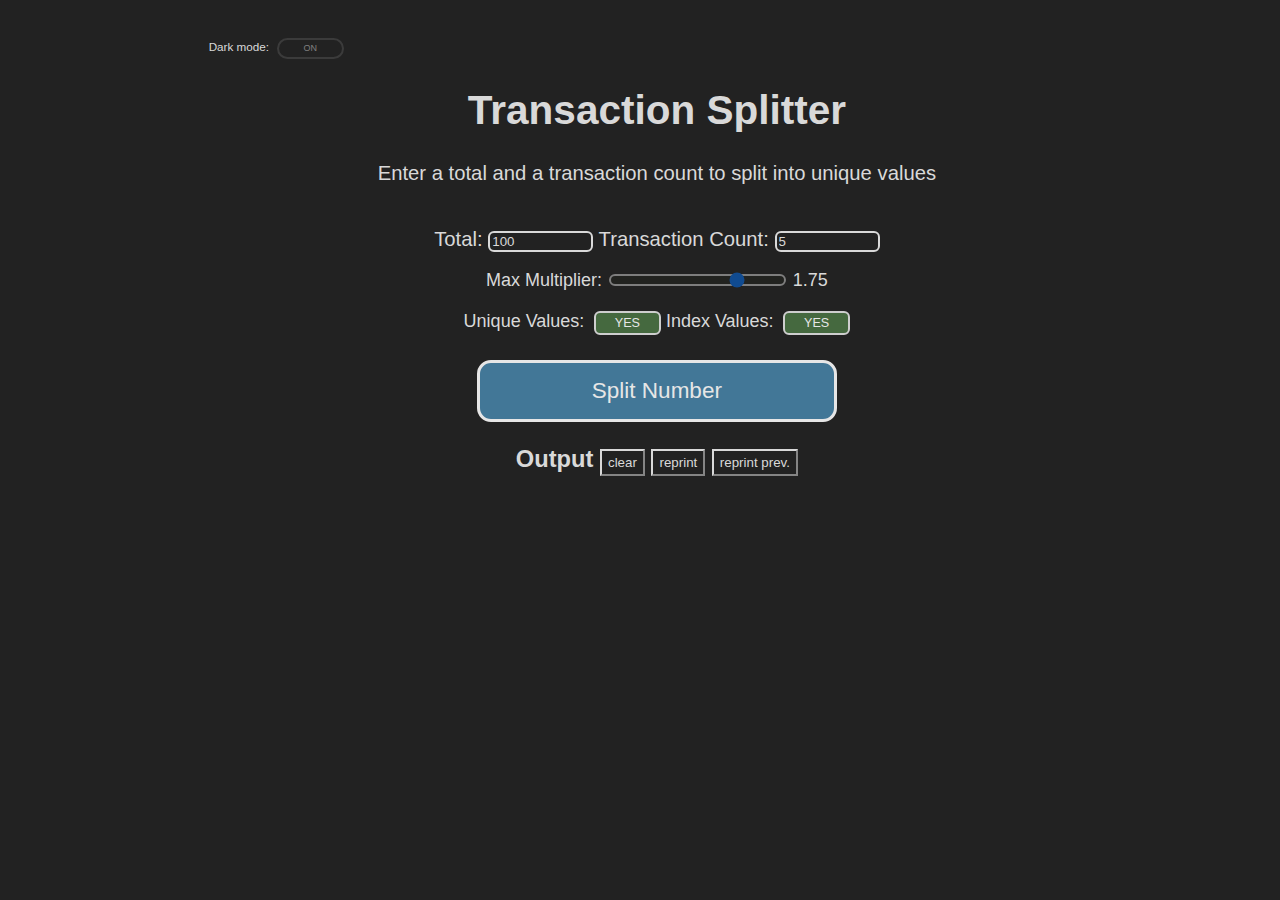
<file: splitinator/splitinator.html>
<!DOCTYPE html>
<html>

<head class="dark">
  <meta charset="utf-8" />
  <title>Transaction Splitter</title>
  <meta name="viewport" content="width=device-width, initial-scale=1.0" />
  <link rel="stylesheet" href="style.css">
  <div class="switch">Dark mode:
    <span class="darkmode-switch">ON</span>
  </div>

  <div </div>

    <h1 align=center>
      Transaction Splitter
    </h1>
    <p align=center>
      Enter a total and a transaction count to split into unique values
    </p>
    <br>

    <script src="https://code.jquery.com/jquery-3.4.1.min.js"></script>
    <script>
      var consoleProxy = (function (logger) {
        return function () {
          logger.apply(this, arguments);

          var output = $('#output');
          for (var i = 0; i < arguments.length; i++) {
            output.append($(`<li class="list-group-item"><pre>${arguments[i]}</pre></li>`));
          }
        }
      })(console.log);

      console.log = consoleProxy;

      function clearOutput() {
        $('#output').empty();
      }

      function splitNumber() {
        splitinate();
      }

      function reprintOutput() {
        reprintOutput();
      }

      function reprintPreviousOutput() {
        reprintPreviousOutput();
      }


    </script>
    <script src="./script.js"></script>
    <script src="https://cdnjs.cloudflare.com/ajax/libs/jquery/3.4.0/jquery.min.js"></script>
</head>

<body style="margin-top: 2rem" class="dark">
  <div class="container">
    <div class="row">
      <div class="col">

        <label for="total">Total: </label>
        <input class="options-textbox" type="int" id="total" name="total" required minlength="1" maxlength="8" size="10"
          value="100">

        <label for="transCount">Transaction Count: </label>
        <input class="options-textbox" type="int" id="transCount" name="transCount" required minlength="1" maxlength="8"
          size="10" value="5">

        <div class="range-slider">
          <label for="maxSlider">Max Multiplier: </label>
          <input type="range" min="100" max="200" value="175" class="max-slider" id="maxSlider" oninput="changeValue()"
            ondblclick="resetMaxSlider()">
          <value id="maxValueText">1.75</value>
        </div>

        <div class="toggles">
          <label for="unique-toggle">Unique Values: </label>
          <toggle class="options-toggle toggle-on" id="unique-toggle" name=uniqueToggle onclick="toggleButtonUnique()">
            YES</toggle>
          <label for="index-toggle">Index Values: </label>
          <toggle class="options-toggle toggle-on" id="index-toggle" name=indexToggle onclick="toggleButtonIndex()">YES
          </toggle>
        </div>

        <br>
        <div class="col">
          <button type="button" class="split-number-button" onclick="splitNumber()">Split Number</button>
        </div>

        <div class="col">
          <h3>
            Output
            <button type="button" class="output" onclick="clearOutput()">clear</button>
            <button type="button" class="output" onclick="reprintOutput()">reprint</button>
            <button type="button" class="output" onclick="reprintPreviousOutput()">reprint prev.</button>
          </h3>
          <ul id="output" class="list-group">
          </ul>
        </div>
      </div>
    </div>
</body>

</html>
</file>
<file: splitinator/style.css>
html, body {
  height: 100%;
  width: 100%;
  font-family: "Flatline Sans", sans-serif;
  font-size: 1.125rem;
  display: flex;
  flex-direction: column;
  max-width: 50rem;
  margin: 0 auto;
  padding: 0 0.9375rem;  
  
}

.options-textbox {
  max-width: 100%;
  background-color: #e9e9e9;
  color: #2c2c2c;
  border: 2px solid;
  border-radius: 6px;
}

.output {
  text-align: center;
  display: inline-block; /* so height and width actually take affect */
  max-width: 50%;
  height: 2em; /* so overflow hidden works and keeps text on one row */
  overflow: hidden;
  text-overflow: ellipsis;
  white-space: nowrap; /* important to show ellipsis, or words will just be broken off */
}

.list-group-item {
  John 
  max-width: 100%;
  overflow: auto;
  text-overflow: ellipsis;
  white-space: nowrap; /* important to show ellipsis, or words will just be broken off */
}

.col {
  text-align: center;
}

.dark,
.dark * {
    background-color: #222;
    color: #d9d9d9;
    border-color: #d9d9d9;
}

.range-slider {
  padding: 1rem; 
  font-size: 1rem;
  margin: 0rem;
}

.max-slider {
    -webkit-appearance: none;
    width: 20%;
    height: 8px;
    opacity: 0.50;
    border: 2px solid;
    border-radius: 6px;
    background-color: #232420;
   }

.max-slider:hover {
    opacity: 1;
   }

.error-textbox {
  border-color:#9d1c0d;
}

.toggles {
    font-size: 1rem;
    align-self: flex-end;
    margin: 0.1rem;
}

.options-toggle {
    display: inline-block;
    cursor: pointer;
    border: 2px solid #cecece;
    border-radius: 6px;
    width: 3.125rem;
    text-align: center;
    font-size: 0.70rem;
    padding: 0.1875rem;
    margin-left: 0.25rem;
}

.options-toggle:hover {
  border: 2px solid #fdfdfd;
}

.toggle-on {
  background-color: #45693f;
  color: #e6e6e6;
}

.toggle-off {
  background-color: #a02e2e;
}

.switch {
    font-size: 0.65rem;
    align-self: flex-start;
    margin: 0.1rem;
}

.darkmode-switch {
    display: inline-block;
    cursor: pointer;
    border: 2px solid #555;
    border-radius: 1.25rem;
    width: 3.125rem;
    text-align: center;
    font-size: 0.50rem;
    padding: 0.1875rem;
    margin-left: 0.25rem;
    opacity: 0.50;
}

.darkmode-switch:hover {
  border: 2px solid #e0e0e0;
}


.split-number-button { 
    background-color: #427797; /* Blue */
    border: solid;
    color: #e6e6e6;
    padding: 15px 32px;
    text-align: center;
    text-decoration: none;
    display: inline-block;
    font-size: 1.25rem;
    border-radius: 14px;
    width: 40%;
    transition: transform 0.2s;
}

.split-number-button:hover {
  background-color: #2d60ac;
  transform: scale(1.05);
}
</file>
